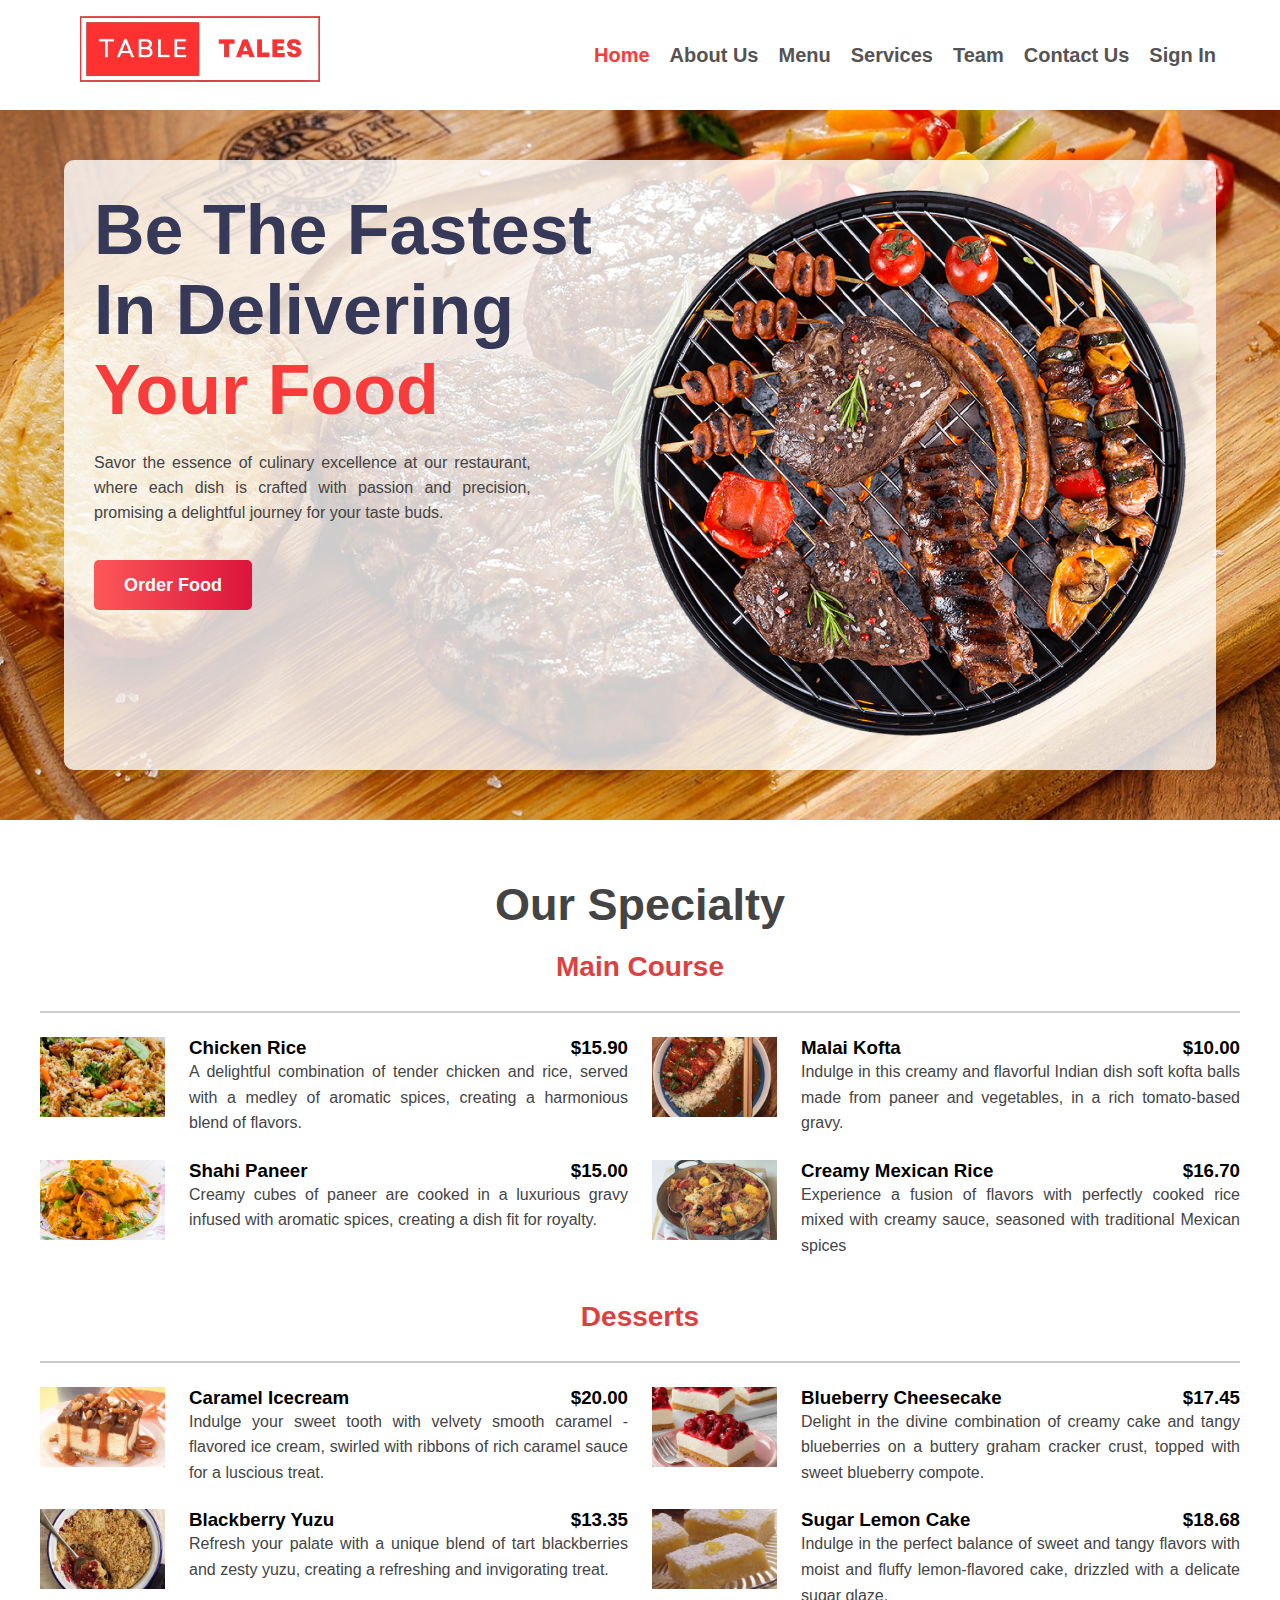
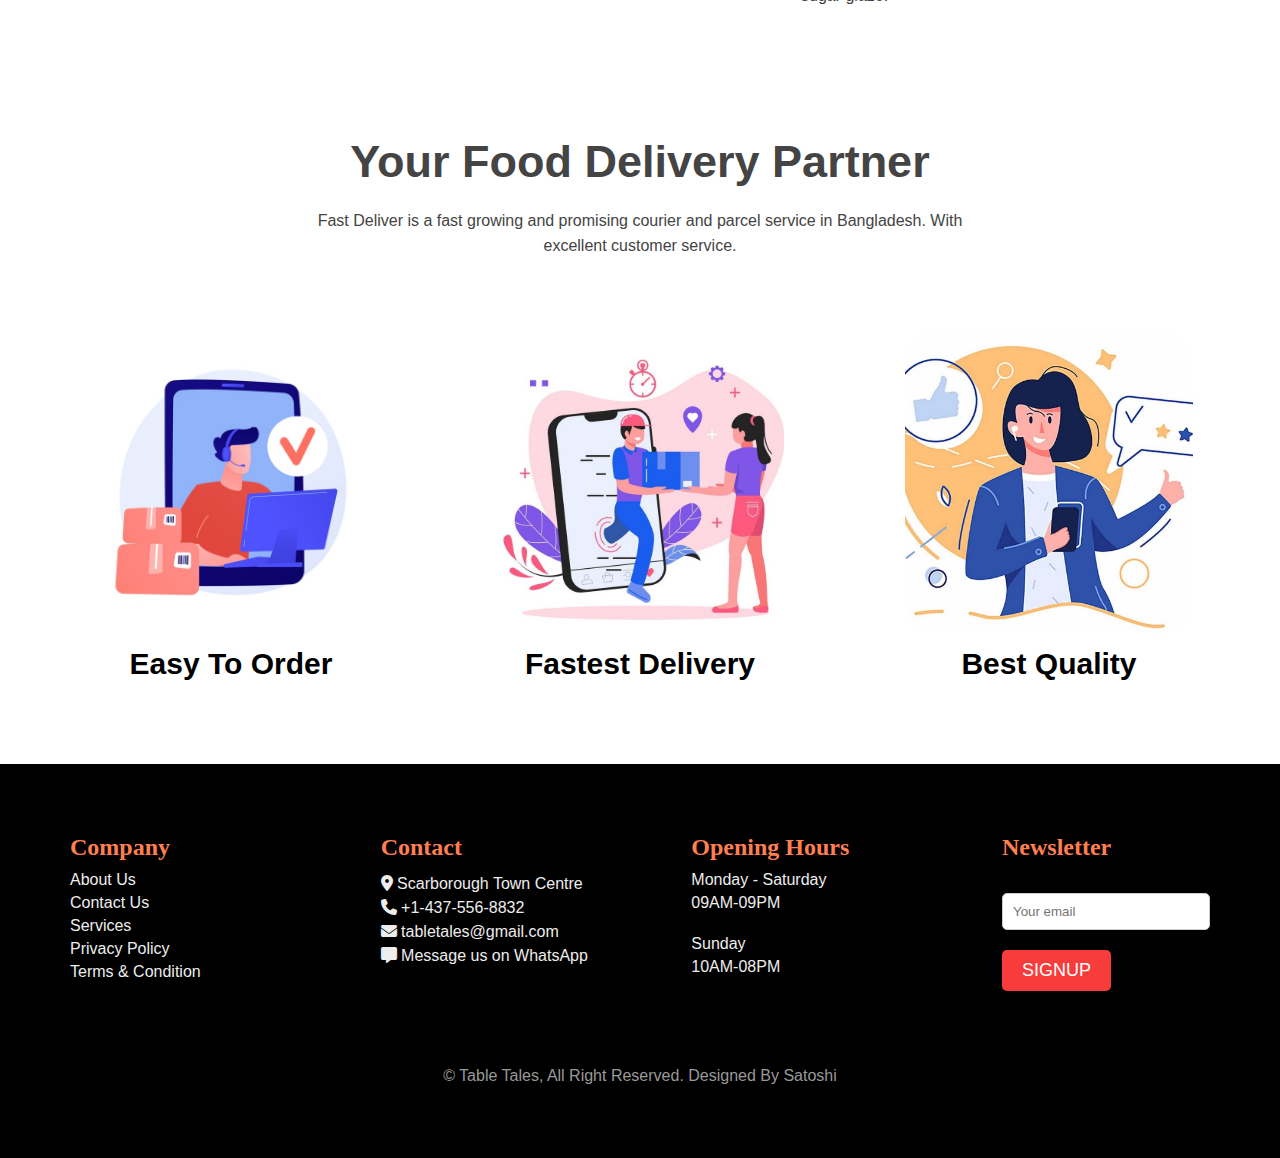
<file: index.html>
<!DOCTYPE html>
<html lang="en">

<head>
    <meta charset="UTF-8" />
    <meta http-equiv="X-UA-Compatible" content="IE=edge" />
    <meta name="viewport" content="width=device-width, initial-scale=1.0" />
    <link rel="stylesheet" href="https://cdnjs.cloudflare.com/ajax/libs/font-awesome/6.1.0/css/all.min.css" />

    <title>Welcome To - Table Tales</title>
</head>
<link rel="stylesheet" href="./css/style.css" />
</head>

<body>

<header>
    <div class="container">
        <div class="header-wrap">
            <div class="logo">
                <img src="images/Black___White_Minimalist_Business_Logo-removebg-preview.png" alt="" />
            </div>
            <nav class="menu-box">
                <div class="menu-toggle"> <!-- Added the menu-toggle class -->
                    <div class="line"></div>
                    <div class="line"></div>
                    <div class="line"></div>
                </div>
                <ul class="menu-links">
                    <li><a href="index.html" class="active">Home</a></li>
                    <li><a href="about.html">About Us</a></li>
                    <li><a href="menu.html">Menu</a></li>
                    <li><a href="services.html">Services</a></li>
                    <li><a href="team.html">Team</a></li>
                    <li><a href="contact.html">Contact Us</a></li>
                    <li id="user-status"></li>
                </ul>
            </nav>
        </div>
    </div>
</header>
    

    <section class="intro-section">
        <div class="container">
            <div class="intro-wrap half-width">
                <div class="intro-title">
                    <h1>Be The Fastest <span>In Delivering</span><span class="span-color">Your Food</span></h1>
                    <p>
                      Savor the essence of culinary excellence at our restaurant, where each dish is crafted with passion and precision, promising a delightful journey for your taste buds.
                    </p>
                    <a href="menu.html" class="link-button" target="_self">Order Food</a>
                </div>
                <div class="intro-img">
                    <img src="./images/hero1.png" alt="" class="img-fluid spin" />
                </div>
            </div>
        </div>
    </section>

    <main class="container-specialty">
      <div class="specialty-header">
        <h1>Our Specialty</h1>
      </div>
        <div class="menu">
          <h2 class="menu-group-heading">Main Course</h2>
          <div class="menu-group">
            <div class="menu-item">
              <img
                src="images/chicken_rice.jpg"
                alt="Black Placeholder Image"
                class="menu-item-img"
              />
              <div class="menu-item-text">
                <h3 class="menu-item-heading">
                  <span class="menu-item-name">Chicken Rice</span>
                  <span class="menu-item-price">$15.90</span>
                </h3>
                <div class="menu-item-desc">
                  <p>A delightful combination of tender chicken and 
                  rice, served with a medley of aromatic spices,
                  creating a harmonious blend of flavors.</p>                    
                </div>
              </div>
            </div>
            <div class="menu-item">
              <img
                src="images/chicken_curry.jpg"
                alt="Black Placeholder Image"
                class="menu-item-img"
              />
              <div class="menu-item-text">
                <h3 class="menu-item-heading">
                  <span class="menu-item-name">Malai Kofta</span>
                  <span class="menu-item-price">$10.00</span>
                </h3>
                <div class="menu-item-desc">
                  <p>Indulge in this creamy and flavorful Indian dish soft kofta balls made from paneer and vegetables, in a rich tomato-based gravy.</p>                    
                </div>
              </div>
            </div>
            <div class="menu-item">
              <img
                src="images/chicken_handi.jpg"
                alt="Black Placeholder Image"
                class="menu-item-img"
              />
              <div class="menu-item-text">
                <h3 class="menu-item-heading">
                  <span class="menu-item-name">Shahi Paneer</span>
                  <span class="menu-item-price">$15.00</span>
                </h3>
                <div class="menu-item-desc">
                  <p>Creamy cubes of paneer are cooked in a luxurious gravy infused with aromatic spices, creating a dish fit for royalty.</p>                    
                </div>
              </div>
            </div>
            <div class="menu-item">
                <img
                  src="images/chicken_basquaise.jpg"
                  alt="Black Placeholder Image"
                  class="menu-item-img"
                />
                <div class="menu-item-text">
                  <h3 class="menu-item-heading">
                    <span class="menu-item-name">Creamy Mexican Rice</span>
                    <span class="menu-item-price">$16.70</span>
                  </h3>
                  <div class="menu-item-desc">
                    <p>Experience a fusion of flavors with perfectly cooked rice mixed with creamy sauce, seasoned with traditional Mexican spices</p>                   
                  </div>
                </div>
              </div>
          </div>
        </div>
        <br>
        <div class="menu">
          <h2 class="menu-group-heading">Desserts</h2>
          <div class="menu-group">
            <div class="menu-item">
              <img
                src="images/caramel_icecream.jpg"
                alt="Black Placeholder Image"
                class="menu-item-img"
              />
              <div class="menu-item-text">
                <h3 class="menu-item-heading">
                  <span class="menu-item-name">Caramel Icecream</span>
                  <span class="menu-item-price">$20.00</span>
                </h3>
                <div class="menu-item-desc">
                  <p>Indulge your sweet tooth with velvety smooth caramel -flavored ice cream, swirled with ribbons of rich caramel sauce for a luscious treat.</p>
                </div>
              </div>
            </div>
            <div class="menu-item">
              <img
                src="images/cherry_cheescake.jpg"
                alt="Black Placeholder Image"
                class="menu-item-img"
              />
              <div class="menu-item-text">
                <h3 class="menu-item-heading">
                  <span class="menu-item-name">Blueberry Cheesecake</span>
                  <span class="menu-item-price">$17.45</span>
                </h3>
                <div class="menu-item-desc">
                  <p>Delight in the divine combination of creamy cake and tangy blueberries on a buttery graham cracker crust, topped with sweet blueberry compote.</p>
                </div>
              </div>
            </div>
            <div class="menu-item">
              <img
                src="images/apple_blackberry.jpg"
                alt="Black Placeholder Image"
                class="menu-item-img"
              />
              <div class="menu-item-text">
                <h3 class="menu-item-heading">
                  <span class="menu-item-name">Blackberry Yuzu</span>
                  <span class="menu-item-price">$13.35</span>
                </h3>
                <div class="menu-item-desc">
                  <p>Refresh your palate with a unique blend of tart blackberries and zesty yuzu, creating a refreshing and invigorating treat.</p>
                </div>
              </div>
            </div>
            <div class="menu-item">
                <img
                  src="images/sugar_dusted_lemon_bars.jpg"
                  alt="Black Placeholder Image"
                  class="menu-item-img"
                />
                <div class="menu-item-text">
                  <h3 class="menu-item-heading">
                    <span class="menu-item-name">Sugar Lemon Cake</span>
                    <span class="menu-item-price">$18.68</span>
                  </h3>
                  <div class="menu-item-desc">
                    <p>Indulge in the perfect balance of sweet and tangy flavors with moist and fluffy lemon-flavored cake, drizzled with a delicate sugar glaze.</p>
                  </div>
                </div>
              </div>
          </div>
        </div>
    </main>


    <section class="delivery-section">
        <div class="container">
            <div class="delivery-header">
                <h1>Your Food Delivery Partner</h1>
                <p>Fast Deliver is a fast growing and promising courier and parcel service in Bangladesh. With excellent
                    customer service.</p>
            </div>
            <div class="delivery-wrap half-width">

                <div class="delivery-box">
                    <img src="images/easy-order.jpg" alt="" />
                    <h2>Easy To Order</h2>
                </div>
                <div class="delivery-box">
                    <img src="images/fdelivery.jpg" alt="" />
                    <h2>Fastest Delivery</h2>
                </div>
                <div class="delivery-box">
                    <img src="images/quality.jpg" alt="" />
                    <h2>Best Quality</h2>
                </div>

            </div>
        </div>
        </div>
    </section> 


    <footer>
        <div class="footer-content">
            <div class="footer-section">
                <h4>Company</h4>
                <ul>
                    <li><a href="about.html">About Us</a></li>
                    <li><a href="contact.html">Contact Us</a></li>
                    <li><a href="services.html">Services</a></li>
                    <li><a href="Privacy_And_Policy.pdf">Privacy Policy</a></li>
                    <li><a href="Terms_and_Conditions.pdf">Terms & Condition</a></li>
                </ul>
            </div>
            <div class="footer-section">
                <h4>Contact</h4>
                <ul>
                    <i class="fas fa-map-marker-alt"></i>
                    <span><a href="https://www.google.com/maps?q=Scarborough+Town+Centre">Scarborough Town Centre</a></span><br>
                    <i class="fas fa-phone"></i>  
                    <span><a href="tel:+1819-833-0312">+1-437-556-8832</a></span><br>
                    <i class="fas fa-envelope"></i>          
                    <span><a href="mailto:amisha.nakrani1106@gmail.com">tabletales@gmail.com</a></span><br>
                    <i class="fas fa-message"></i>
                    <span><a href="https://api.whatsapp.com/send?phone=14375568832" target="_blank">Message us on WhatsApp</a></span>
                </ul>
            </div>
            <div class="footer-section">
                <h4>Opening Hours</h4>
                <ul>
                    <li class="days">Monday - Saturday</li>
                    <li>09AM-09PM</li><br>
                    <li class="days">Sunday</li>
                    <li>10AM-08PM</li>
                </ul>
            </div>
            <div class="footer-section">
                <h4>Newsletter</h4>
                <form>
                    <input type="email" placeholder="Your email" required>
                    <button type="submit">SIGNUP</button>
                </form>
            </div>
        </div>
        <div class="footer-bottom">
            <p>© Table Tales, All Right Reserved. Designed By Satoshi</p>
        </div>
    </footer>

    <button onclick="topFunction()" id="scrollToTopBtn" title="Go to top">&#10148;</button>
    <script src="./js/main.js"></script>


</body>
</html>
</file>
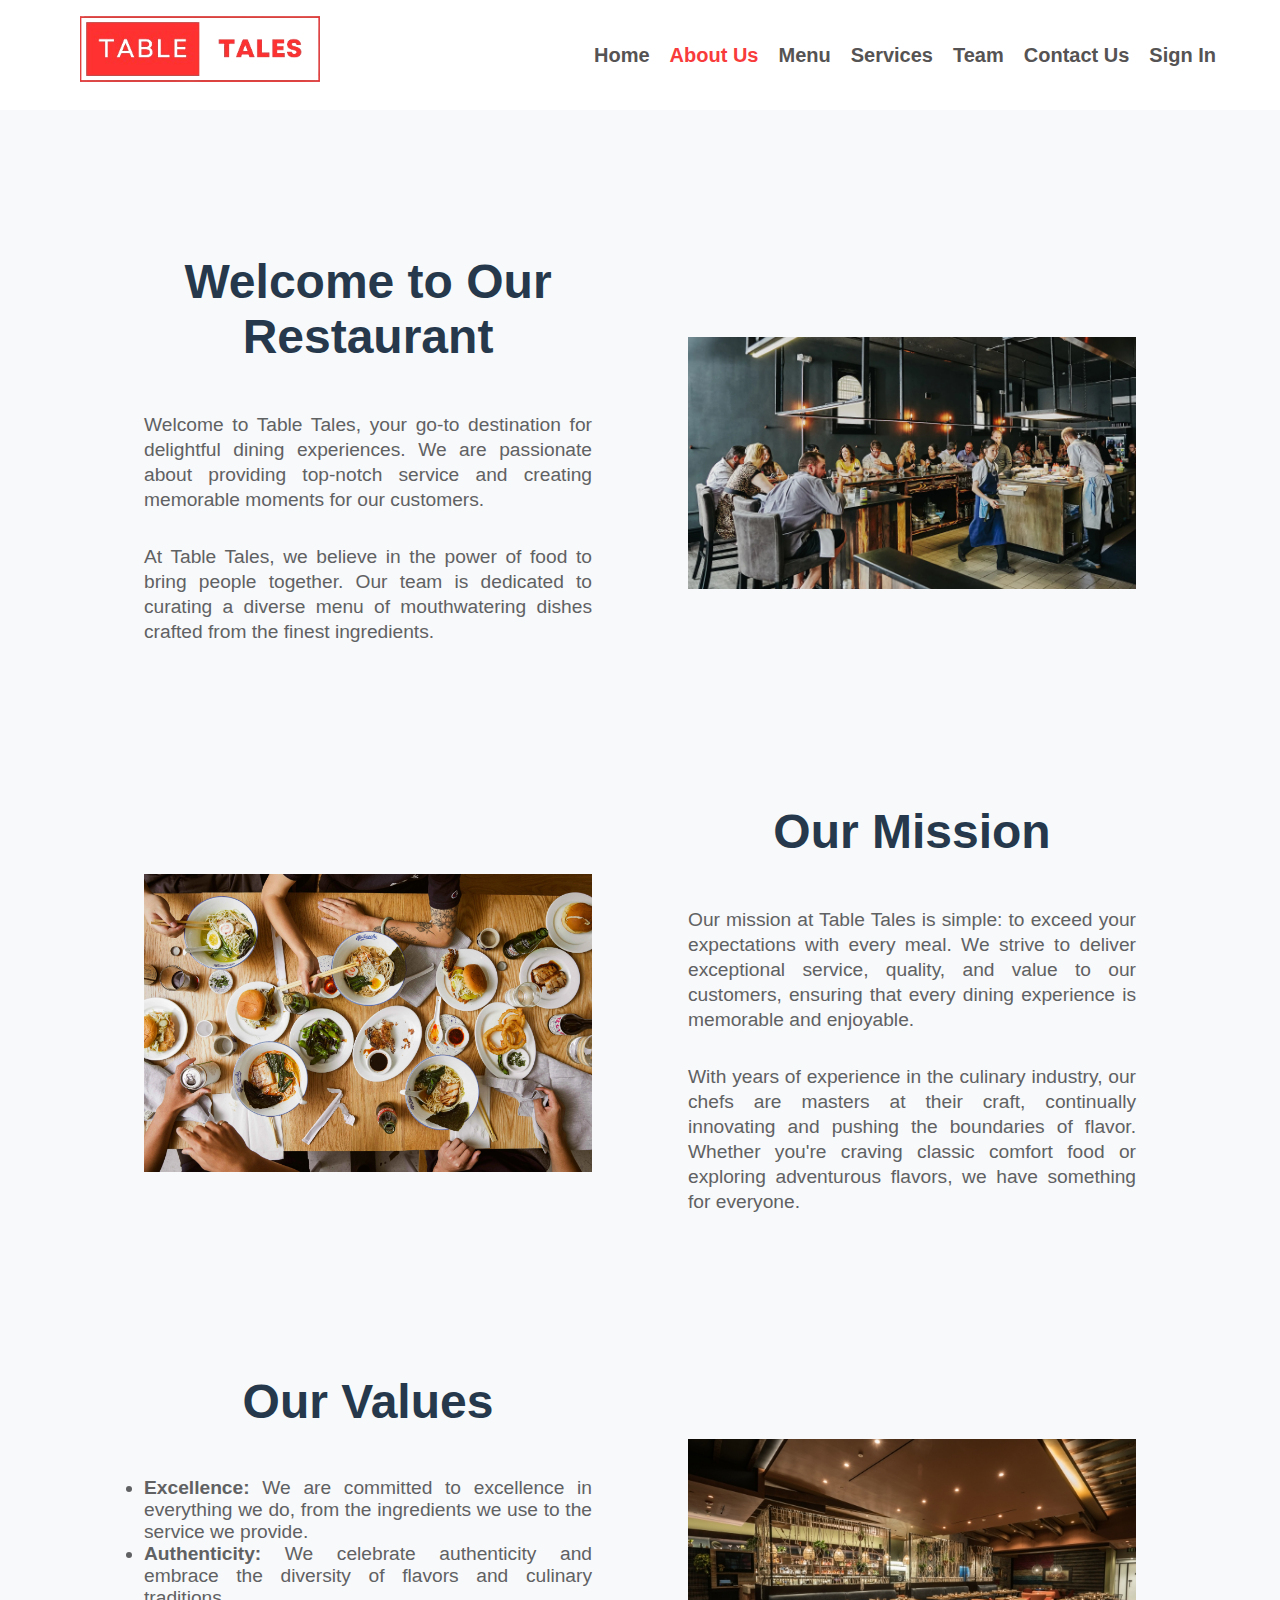
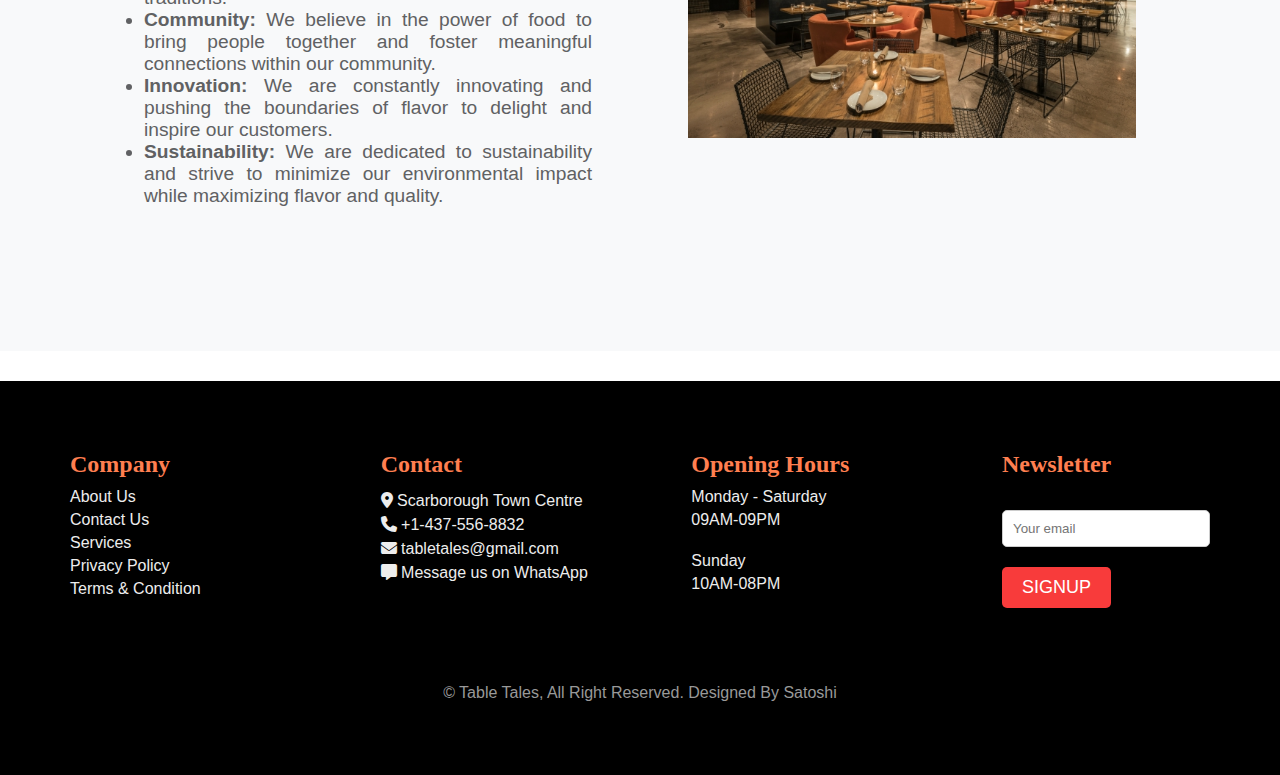
<file: about.html>
<!DOCTYPE html>
<html lang="en">

<head>
    <meta charset="UTF-8" />
    <meta http-equiv="X-UA-Compatible" content="IE=edge" />
    <meta name="viewport" content="width=device-width, initial-scale=1.0" />
    <link rel="stylesheet" href="https://cdnjs.cloudflare.com/ajax/libs/font-awesome/6.1.0/css/all.min.css" />
    <link rel="stylesheet" href="https://cdnjs.cloudflare.com/ajax/libs/font-awesome/6.1.0/css/all.min.css" />
    <link rel="stylesheet" href="./css/style.css" />
    <title>About Us - Table Tales</title>
</head>

<body>
    <header>
        <div class="container">
            <div class="header-wrap">
                <div class="logo">
                    <img src="images/Black___White_Minimalist_Business_Logo-removebg-preview.png" alt="" />
                </div>
                <nav class="menu-box">
                    <div class="menu-toggle"> <!-- Added the menu-toggle class -->
                        <div class="line"></div>
                        <div class="line"></div>
                        <div class="line"></div>
                    </div>
                    <ul class="menu-links">
                        <li><a href="index.html" >Home</a></li>
                        <li><a href="about.html"class="active">About Us</a></li>
                        <li><a href="menu.html">Menu</a></li>
                        <li><a href="services.html">Services</a></li>
                        <li><a href="team.html">Team</a></li>
                        <li><a href="contact.html">Contact Us</a></li>
                        <!-- Check if user is signed in -->
                        <!-- If signed in, display avatar and logout link -->
                        <!-- If not signed in, display sign-in link -->
                        <li id="user-status"></li>
                    </ul>
                </nav>
            </div>
        </div>
    </header>

    <section class="about-us-section">
        <div class="container">
            <div class="row">
                <div class="col-lg-6 order-lg-2">

                    <img src="./images/Savage-2019-top-50-busy-restaurant.webp" alt="About Us Image 1" class="img-fluid">

                </div>
                <div class="col-lg-6 order-lg-1">
                    <h2>Welcome to Our Restaurant</h2>
                    <p>Welcome to Table Tales, your go-to destination for delightful dining experiences. We are
                        passionate about providing top-notch service and creating memorable moments for our customers.
                    </p>
                    <p>At Table Tales, we believe in the power of food to bring people together. Our team is dedicated
                        to curating a diverse menu of mouthwatering dishes crafted from the finest ingredients.</p>

                </div>
            </div>
            <div class="row">
                <div class="col-lg-6 order-lg-1">

                    <img src="./images/Oji Seichi Toronto_Oji Food-Food Spread_Roberto Caruso.webp" alt="About Us Image 1" class="img-fluid">

                </div>
                <div class="col-lg-6 order-lg-2">
                    <h2>Our Mission</h2>
                    <p>Our mission at Table Tales is simple: to exceed your expectations with every meal. We strive to
                        deliver exceptional service, quality, and value to our customers, ensuring that every dining
                        experience is memorable and enjoyable.</p>
                    <p>With years of experience in the culinary industry, our chefs are masters at their craft,
                        continually innovating and pushing the boundaries of flavor. Whether you're craving classic
                        comfort food or exploring adventurous flavors, we have something for everyone.</p>
                </div>
            </div>
            <div class="row">
                <div class="col-lg-6 order-lg-2">

                    <img src="./images/citizen.jpg" alt="About Us Image 1" class="img-fluid">

                </div>
                <div class="col-lg-6 order-lg-1">
                    <h2>Our Values</h2>
                    <ul>
                        <li><strong>Excellence:</strong> We are committed to excellence in everything we do, from the
                            ingredients we use to the service we provide.</li>
                        <li><strong>Authenticity:</strong> We celebrate authenticity and embrace the diversity of
                            flavors and culinary traditions.</li>
                        <li><strong>Community:</strong> We believe in the power of food to bring people together and
                            foster meaningful connections within our community.</li>
                        <li><strong>Innovation:</strong> We are constantly innovating and pushing the boundaries of
                            flavor to delight and inspire our customers.</li>
                        <li><strong>Sustainability:</strong> We are dedicated to sustainability and strive to minimize
                            our environmental impact while maximizing flavor and quality.</li>
                    </ul>
                </div>
            </div>
        </div>

    </section>

    <footer>
        <div class="footer-content">
            <div class="footer-section">
                <h4>Company</h4>
                <ul>
                    <li><a href="about.html">About Us</a></li>
                    <li><a href="contact.html">Contact Us</a></li>
                    <li><a href="services.html">Services</a></li>
                    <li><a href="Privacy_And_Policy.pdf">Privacy Policy</a></li>
                    <li><a href="Terms_and_Conditions.pdf">Terms & Condition</a></li>
                </ul>
            </div>
            <div class="footer-section">
                <h4>Contact</h4>
                <ul>
                    <i class="fas fa-map-marker-alt"></i>
                    <span><a href="https://www.google.com/maps?q=Scarborough+Town+Centre">Scarborough Town Centre</a></span><br>
                    <i class="fas fa-phone"></i>  
                    <span><a href="tel:+1819-833-0312">+1-437-556-8832</a></span><br>
                    <i class="fas fa-envelope"></i>          
                    <span><a href="mailto:amisha.nakrani1106@gmail.com">tabletales@gmail.com</a></span><br>
                    <i class="fas fa-message"></i>
                    <span><a href="https://api.whatsapp.com/send?phone=14375568832" target="_blank">Message us on WhatsApp</a></span>
                </ul>
            </div>
            <div class="footer-section">
                <h4>Opening Hours</h4>
                <ul>
                    <li class="days">Monday - Saturday</li>
                    <li>09AM-09PM</li><br>
                    <li class="days">Sunday</li>
                    <li>10AM-08PM</li>
                </ul>
            </div>
            <div class="footer-section">
                <h4>Newsletter</h4>
                <form>
                    <input type="email" placeholder="Your email" required>
                    <button type="submit">SIGNUP</button>
                </form>
            </div>
        </div>
        <div class="footer-bottom">
            <p>© Table Tales, All Right Reserved. Designed By Satoshi</p>
        </div>
    </footer>

    <button onclick="topFunction()" id="scrollToTopBtn" title="Go to top">&#10148;</button>
    <script src="./js/main.js"></script>
</body>
</html>
</file>
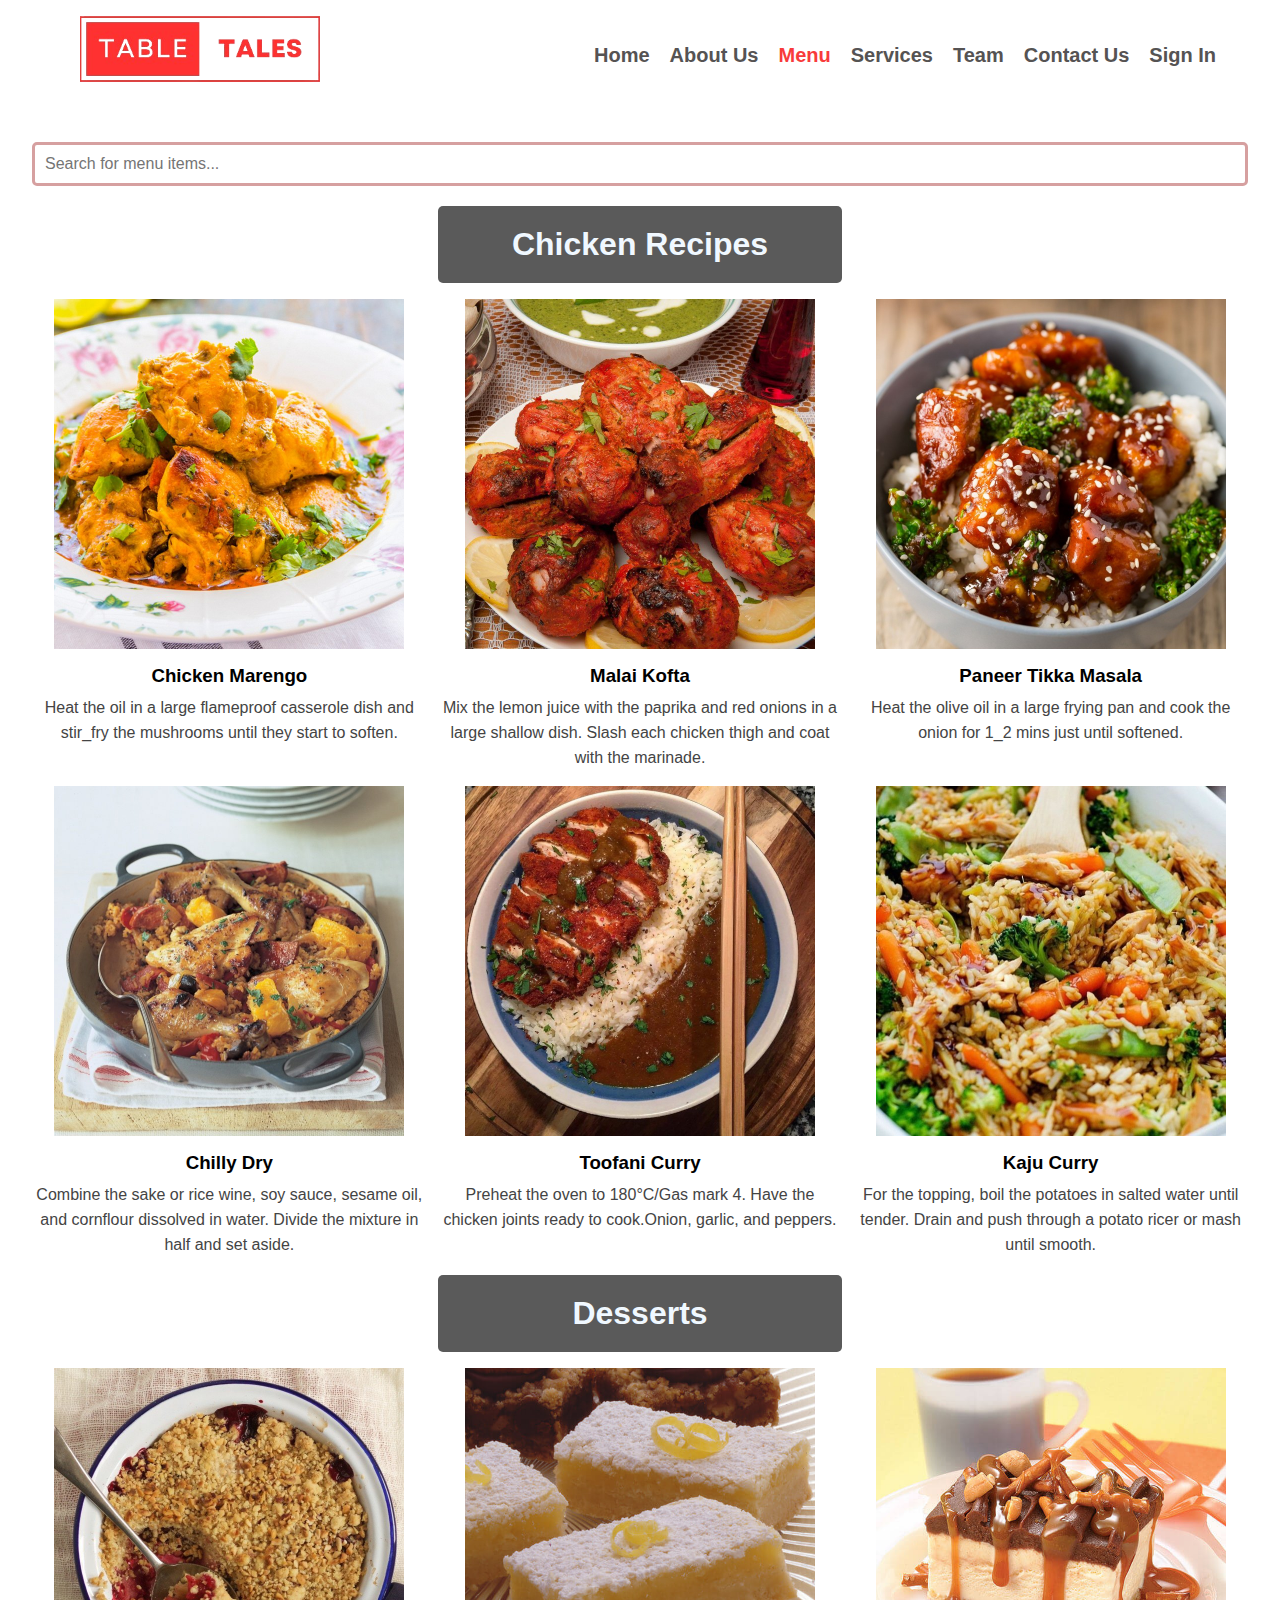
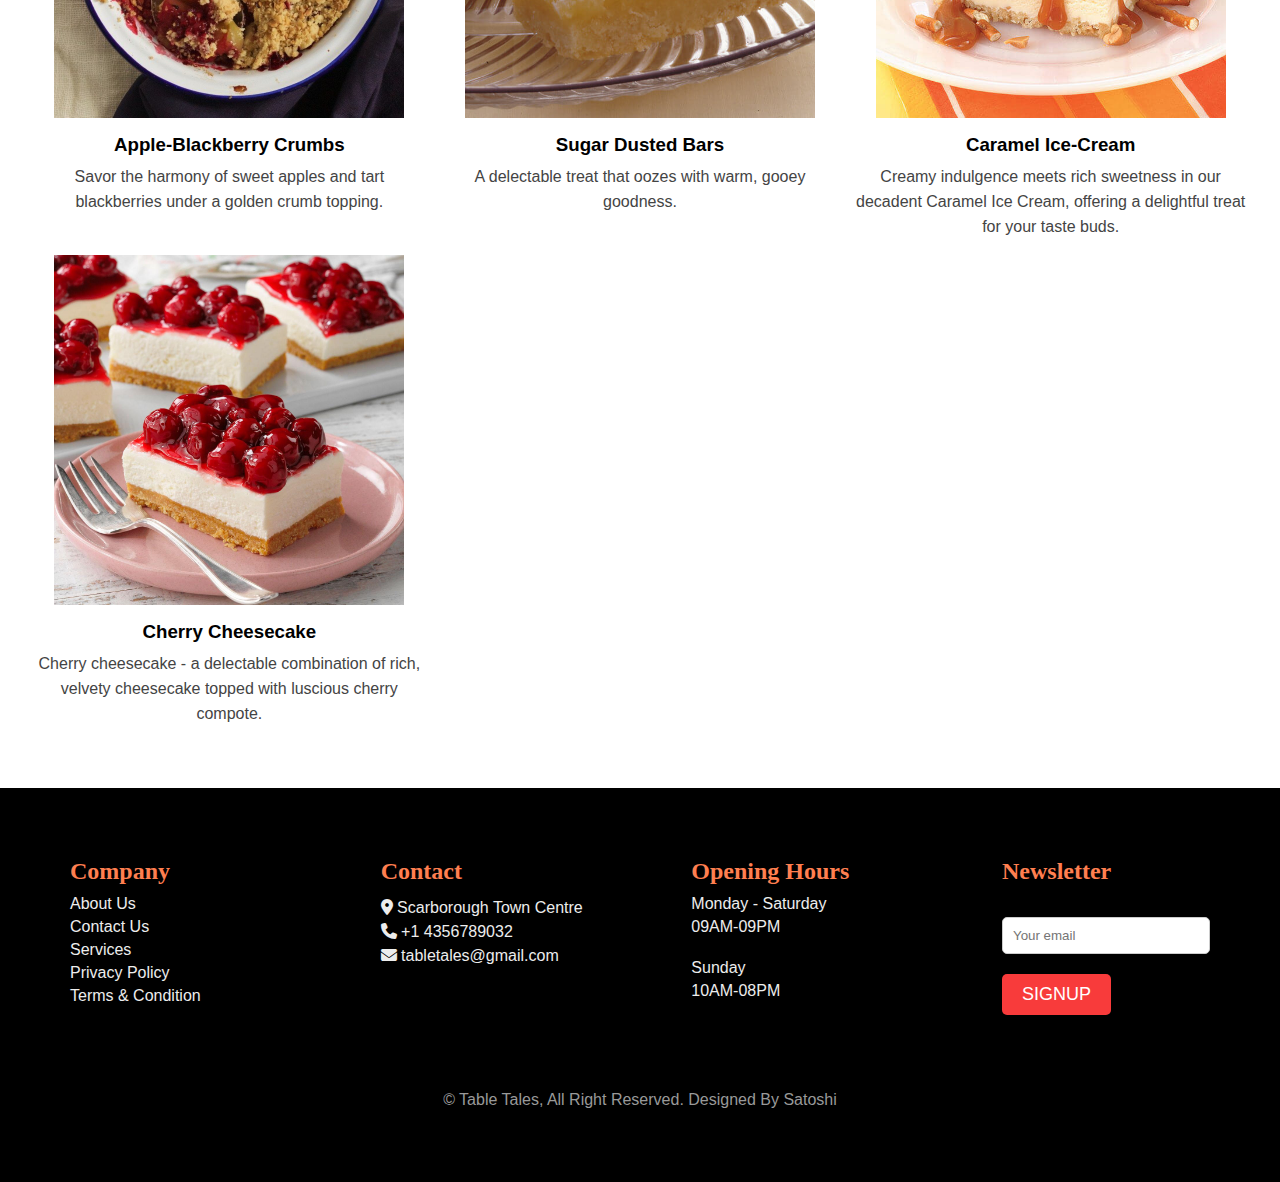
<file: menu.html>
<!DOCTYPE html>
<html lang="en">

<head>
    <meta charset="UTF-8" />
    <meta http-equiv="X-UA-Compatible" content="IE=edge" />
    <meta name="viewport" content="width=device-width, initial-scale=1.0" />
    <link rel="stylesheet" href="https://cdnjs.cloudflare.com/ajax/libs/font-awesome/6.1.0/css/all.min.css" />
    <title>Welcome To - Table Tales</title>
<link rel="stylesheet" href="./css/style.css" />
</head>

<body>
    <header>
        <div class="container">
            <div class="header-wrap">
                <div class="logo">
                    <img src="images/Black___White_Minimalist_Business_Logo-removebg-preview.png" alt="" />
                </div>
                <nav class="menu-box">
                    <div class="menu-toggle"> <!-- Added the menu-toggle class -->
                        <div class="line"></div>
                        <div class="line"></div>
                        <div class="line"></div>
                    </div>
                    <ul class="menu-links">
                        <li><a href="index.html" >Home</a></li>
                        <li><a href="about.html">About Us</a></li>
                        <li><a href="menu.html" class="active">Menu</a></li>
                        <li><a href="services.html">Services</a></li>
                        <li><a href="team.html">Team</a></li>
                        <li><a href="contact.html">Contact Us</a></li>
                        <!-- Check if user is signed in -->
                        <!-- If signed in, display avatar and logout link -->
                        <!-- If not signed in, display sign-in link -->
                        <li id="user-status"></li>
                    </ul>
                </nav>
            </div>
        </div>
    </header>

    <main class="main-menu-page">
        <input type="text" id="searchInput" placeholder="Search for menu items...">
        <h1 class="box-menu">Chicken Recipes</h1>

        <div class="recipe-grid" id="menuItems">
            <div class="recipe" id="addItemButton">
                <img src="images/images-removebg-preview.png" alt="add more icon">
            </div>
            <div class="recipe">
                <img src="images/chicken_handi.jpg" alt="Chicken Marengo dish">
                <h3>Chicken Marengo</h3>
                <p>Heat the oil in a large flameproof casserole dish and stir_fry the mushrooms until they start to
                    soften.</p>
            </div>
            <div class="recipe">
                <img src="images/tandoori_chicken.jpg" alt="Malai Kofta dish">
                <h3>Malai Kofta</h3>
                <p>Mix the lemon juice with the paprika and red onions in a large shallow dish. Slash each chicken thigh
                    and coat with the marinade.</p>
            </div>
            <div class="recipe">
                <img src="images/general_tso_chicken.jpg" alt="Paneer Tikka Masala dish">
                <h3>Paneer Tikka Masala</h3>
                <p>Heat the olive oil in a large frying pan and cook the onion for 1_2 mins just until softened.</p>
            </div>
            <div class="recipe">
                <img src="images/chicken_basquaise.jpg" alt="Chilly Dry">
                <h3>Chilly Dry</h3>
                <p>Combine the sake or rice wine, soy sauce, sesame oil, and cornflour dissolved in water. Divide the
                    mixture in half and set aside.</p>
            </div>
            <div class="recipe">
                <img src="images/chicken_curry.jpg" alt="Toofani Curry dish">
                <h3>Toofani Curry</h3>
                <p>Preheat the oven to 180°C/Gas mark 4. Have the chicken joints ready to cook.Onion, garlic, and
                    peppers.</p>
            </div>
            <div class="recipe">
                <img src="images/chicken_rice.jpg" alt="Kaju Curry dish">
                <h3>Kaju Curry</h3>
                <p>For the topping, boil the potatoes in salted water until tender. Drain and push through a potato
                    ricer or mash until smooth.</p>
            </div>

        </div>

        <!-- Modal for adding menu items -->
        <div id="addItemModal" class="modal" style="display: none;">
            <!-- Content for adding menu items -->
            <div class="modal-content">
                <span class="close" onclick="closeModal('addItemModal')">&times;</span>
                <h2>Add New Menu Item</h2>
                <form id="addItemForm">
                    <label for="itemName">Item Name:</label>
                    <input type="text" id="itemName" required><br>

                    <label for="itemDescription">Item Description:</label><br>
                    <textarea id="itemDescription" required></textarea><br>

                    <label for="itemImageURL">Image URL:</label>
                    <input type="text" id="itemImageURL" required><br>

                    <button type="submit">Add Item</button>
                </form>
            </div>
        </div>

        <br>


        <h1 class="box-menu">Desserts</h1>
        <div class="recipe-grid" id="dessert-item">
            <div class="recipe" id="addDessertButton">
                <img src="images/images-removebg-preview.png" alt="add more icon">
            </div>
            <div class="recipe">
                <img src="images/apple_blackberry.jpg" alt="Apple-Blackberry Crumbs">
                <h3>Apple-Blackberry Crumbs</h3>
                <p>Savor the harmony of sweet apples and tart blackberries under a golden crumb topping.</p>
            </div>
            <div class="recipe">
                <img src="images/sugar_dusted_lemon_bars.jpg" alt="Sugar Dusted Bars">
                <h3>Sugar Dusted Bars</h3>
                <p>A delectable treat that oozes with warm, gooey goodness.</p>
            </div>
            <div class="recipe">
                <img src="images/caramel_icecream.jpg" alt="Caramel Ice-Cream">
                <h3>Caramel Ice-Cream</h3>
                <p>Creamy indulgence meets rich sweetness in our decadent Caramel Ice Cream, offering a delightful treat
                    for your taste buds.</p>
            </div>
            <div class="recipe">
                <img src="images/cherry_cheescake.jpg" alt="Cherry Cheesecake">
                <h3>Cherry Cheesecake</h3>
                <p>Cherry cheesecake - a delectable combination of rich, velvety cheesecake topped with luscious cherry
                    compote.</p>
            </div>
            <!-- Add a button for users to add dessert items -->
             </div>

                <!-- Modal for adding dessert items -->
                <div id="addDessertModal" class="modal" style="display: none;">
                    <!-- Content for adding dessert items -->
                    <div class="modal-content">
                        <span class="close" onclick="closeModal('addDessertModal')">&times;</span>
                        <h2>Add New Dessert Item</h2>
                        <form id="addDessertForm">
                            <label for="itemDessertName">Item Name:</label>
                            <input type="text" id="itemDessertName" required><br>

                            <label for="itemDessertDescription">Item Description:</label><br>
                            <textarea id="itemDessertDescription" required></textarea><br>

                            <label for="itemDessertImageURL">Image URL:</label>
                            <input type="text" id="itemDessertImageURL" required><br>

                            <button type="submit">Add Item</button>
                        </form>
                    </div>
                </div>
    </main>
    <script src="./js/main.js"></script>
    <footer>
        <div class="footer-content">
            <div class="footer-section">
                <h4>Company</h4>
                <ul>
                    <li><a href="about.html">About Us</a></li>
                    <li><a href="contact.html">Contact Us</a></li>
                    <li><a href="services.html">Services</a></li>
                    <li><a href="Privacy_And_Policy.pdf">Privacy Policy</a></li>
                    <li><a href="Terms_and_Conditions.pdf">Terms & Condition</a></li>
                </ul>
            </div>
            <div class="footer-section">
                <h4>Contact</h4>
                <ul>
                    <i class="fas fa-map-marker-alt"></i>
                    <span>Scarborough Town Centre</span><br>
                    <i class="fas fa-phone"></i>
                    <span>+1 4356789032</span><br>
                    <i class="fas fa-envelope"></i>
                    <span><a href="mailto:tabletales@gmail.com">tabletales@gmail.com</a></span>
                </ul>
            </div>
            <div class="footer-section">
                <h4>Opening Hours</h4>
                <ul>
                    <li class="days">Monday - Saturday</li>
                    <li>09AM-09PM</li><br>
                    <li class="days">Sunday</li>
                    <li>10AM-08PM</li>
                </ul>
            </div>
            <div class="footer-section">
                <h4>Newsletter</h4>
                <form>
                    <input type="email" placeholder="Your email" required>
                    <button type="submit">SIGNUP</button>
                </form>
            </div>
        </div>
        <div class="footer-bottom">
            <p>© Table Tales, All Right Reserved. Designed By Satoshi</p>
        </div>
    </footer>

    <button onclick="topFunction()" id="scrollToTopBtn" title="Go to top">&#10148;</button>
    <script src="./js/main.js"></script>
</body>

</html>
</file>
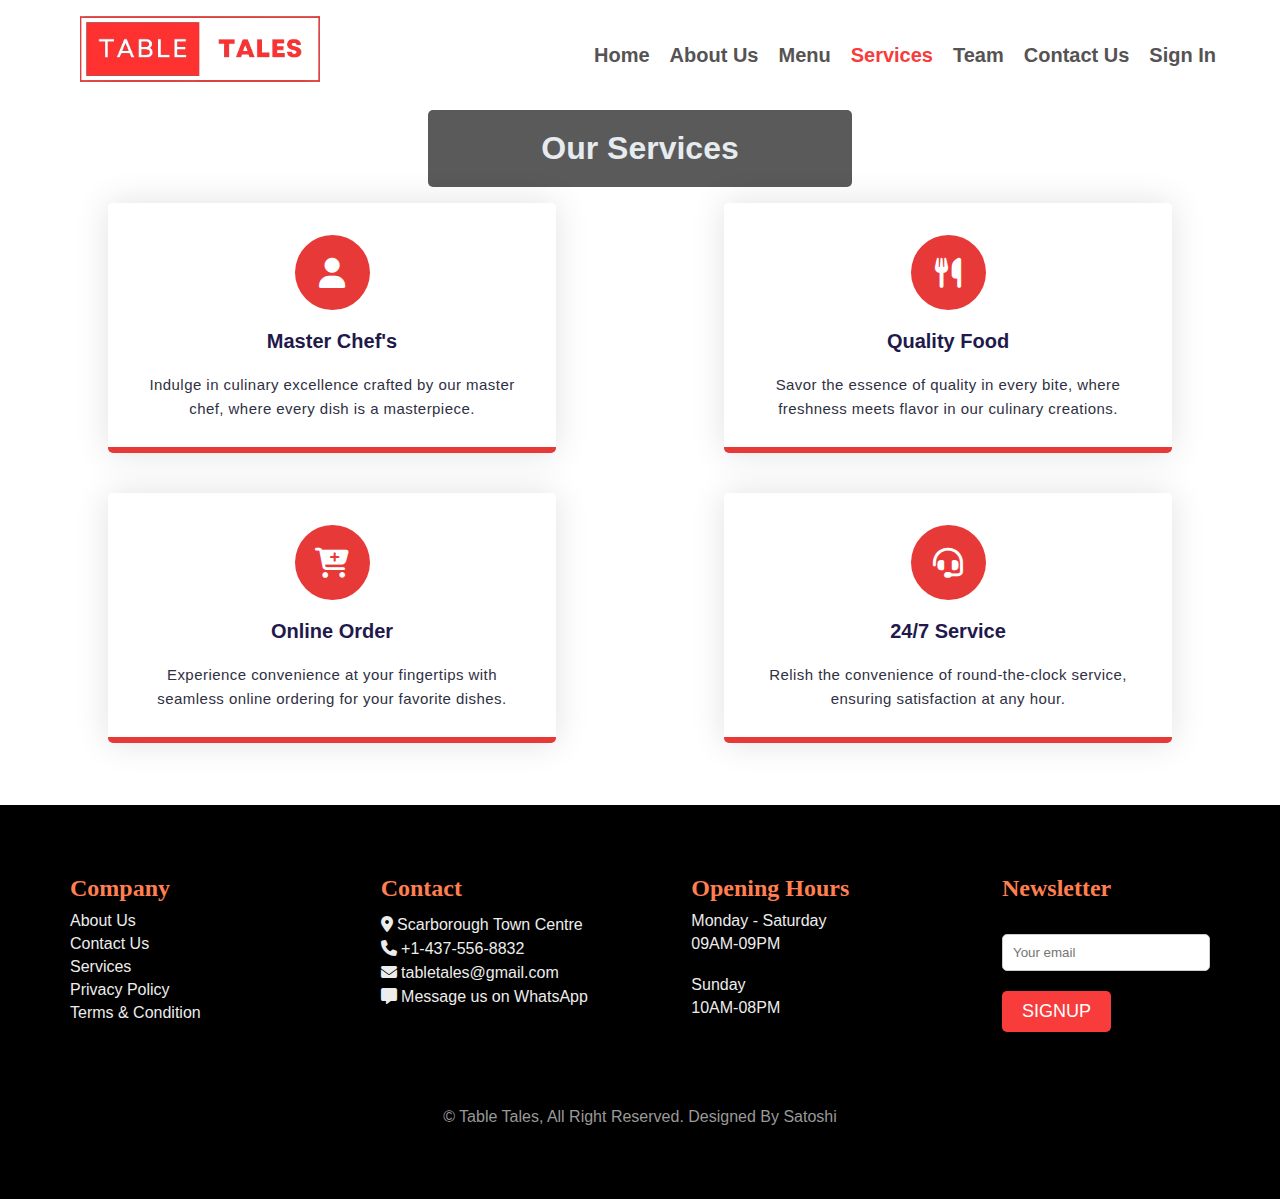
<file: services.html>
<!DOCTYPE html>
<html lang="en">
  <head>
    <meta charset="UTF-8" />
    <meta http-equiv="X-UA-Compatible" content="IE=edge" />
    <meta name="viewport" content="width=device-width, initial-scale=1.0" />
    <link rel="stylesheet" href="https://cdnjs.cloudflare.com/ajax/libs/font-awesome/6.1.0/css/all.min.css" />
    <title>Welcome To - Table Tales</title>
    <link rel="stylesheet" href="./css/style.css" />
  </head>

  <body>
    <header>
      <div class="container">
          <div class="header-wrap">
              <div class="logo">
                  <img src="images/Black___White_Minimalist_Business_Logo-removebg-preview.png" alt="" />
              </div>
              <nav class="menu-box">
                  <div class="menu-toggle"> <!-- Added the menu-toggle class -->
                      <div class="line"></div>
                      <div class="line"></div>
                      <div class="line"></div>
                  </div>
                  <ul class="menu-links">
                      <li><a href="index.html" >Home</a></li>
                      <li><a href="about.html">About Us</a></li>
                      <li><a href="menu.html">Menu</a></li>
                      <li><a href="services.html" class="active">Services</a></li>
                      <li><a href="team.html">Team</a></li>
                      <li><a href="contact.html">Contact Us</a></li>
                      <!-- Check if user is signed in -->
                      <!-- If signed in, display avatar and logout link -->
                      <!-- If not signed in, display sign-in link -->
                      <li id="user-status"></li>
                  </ul>
              </nav>
          </div>
      </div>
  </header>
    <h1 class="section-heading">Our Services</h1>

    <section-services>
      <div class="row-services">
        <div class="column">
          <div class="card">
            <div class="icon-wrapper">
              <i class="fa solid fa-user"></i>
            </div>
            <h3 class="service-heading">Master Chef's</h3>
            <p>
              Indulge in culinary excellence crafted by our master chef, where
              every dish is a masterpiece.
            </p>
          </div>
        </div>
        <div class="column">
          <div class="card">
            <div class="icon-wrapper">
              <i class="fa-solid fa-utensils"></i>
            </div>
            <h3 class="service-heading">Quality Food</h3>
            <p>
              Savor the essence of quality in every bite, where freshness meets
              flavor in our culinary creations.
            </p>
          </div>
        </div>
        <div class="column">
          <div class="card">
            <div class="icon-wrapper">
              <i class="fa-solid fa-cart-plus"></i>
            </div>
            <h3 class="service-heading">Online Order</h3>
            <p>
              Experience convenience at your fingertips with seamless online
              ordering for your favorite dishes.
            </p>
          </div>
        </div>
        <div class="column">
          <div class="card">
            <div class="icon-wrapper">
              <i class="fa-solid fa-headset"></i>
            </div>
            <h3 class="service-heading">24/7 Service</h3>
            <p>
              Relish the convenience of round-the-clock service, ensuring
              satisfaction at any hour.
            </p>
          </div>
        </div>
      </div>
    </section>

    <footer>
      <div class="footer-content">
          <div class="footer-section">
              <h4>Company</h4>
              <ul>
                  <li><a href="about.html">About Us</a></li>
                  <li><a href="contact.html">Contact Us</a></li>
                  <li><a href="services.html">Services</a></li>
                  <li><a href="Privacy_And_Policy.pdf">Privacy Policy</a></li>
                  <li><a href="Terms_and_Conditions.pdf">Terms & Condition</a></li>
              </ul>
          </div>
          <div class="footer-section">
              <h4>Contact</h4>
              <ul>
                  <i class="fas fa-map-marker-alt"></i>
                  <span><a href="https://www.google.com/maps?q=Scarborough+Town+Centre">Scarborough Town Centre</a></span><br>
                  <i class="fas fa-phone"></i>  
                  <span><a href="tel:+1819-833-0312">+1-437-556-8832</a></span><br>
                  <i class="fas fa-envelope"></i>          
                  <span><a href="mailto:amisha.nakrani1106@gmail.com">tabletales@gmail.com</a></span><br>
                  <i class="fas fa-message"></i>
                  <span><a href="https://api.whatsapp.com/send?phone=14375568832" target="_blank">Message us on WhatsApp</a></span>
              </ul>
          </div>
          <div class="footer-section">
              <h4>Opening Hours</h4>
              <ul>
                  <li class="days">Monday - Saturday</li>
                  <li>09AM-09PM</li><br>
                  <li class="days">Sunday</li>
                  <li>10AM-08PM</li>
              </ul>
          </div>
          <div class="footer-section">
              <h4>Newsletter</h4>
              <form>
                  <input type="email" placeholder="Your email" required>
                  <button type="submit">SIGNUP</button>
              </form>
          </div>
      </div>
      <div class="footer-bottom">
          <p>© Table Tales, All Right Reserved. Designed By Satoshi</p>
      </div>
  </footer>

  <button onclick="topFunction()" id="scrollToTopBtn" title="Go to top">&#10148;</button>
  <script src="./js/main.js"></script>
  </body>
</html>
</file>
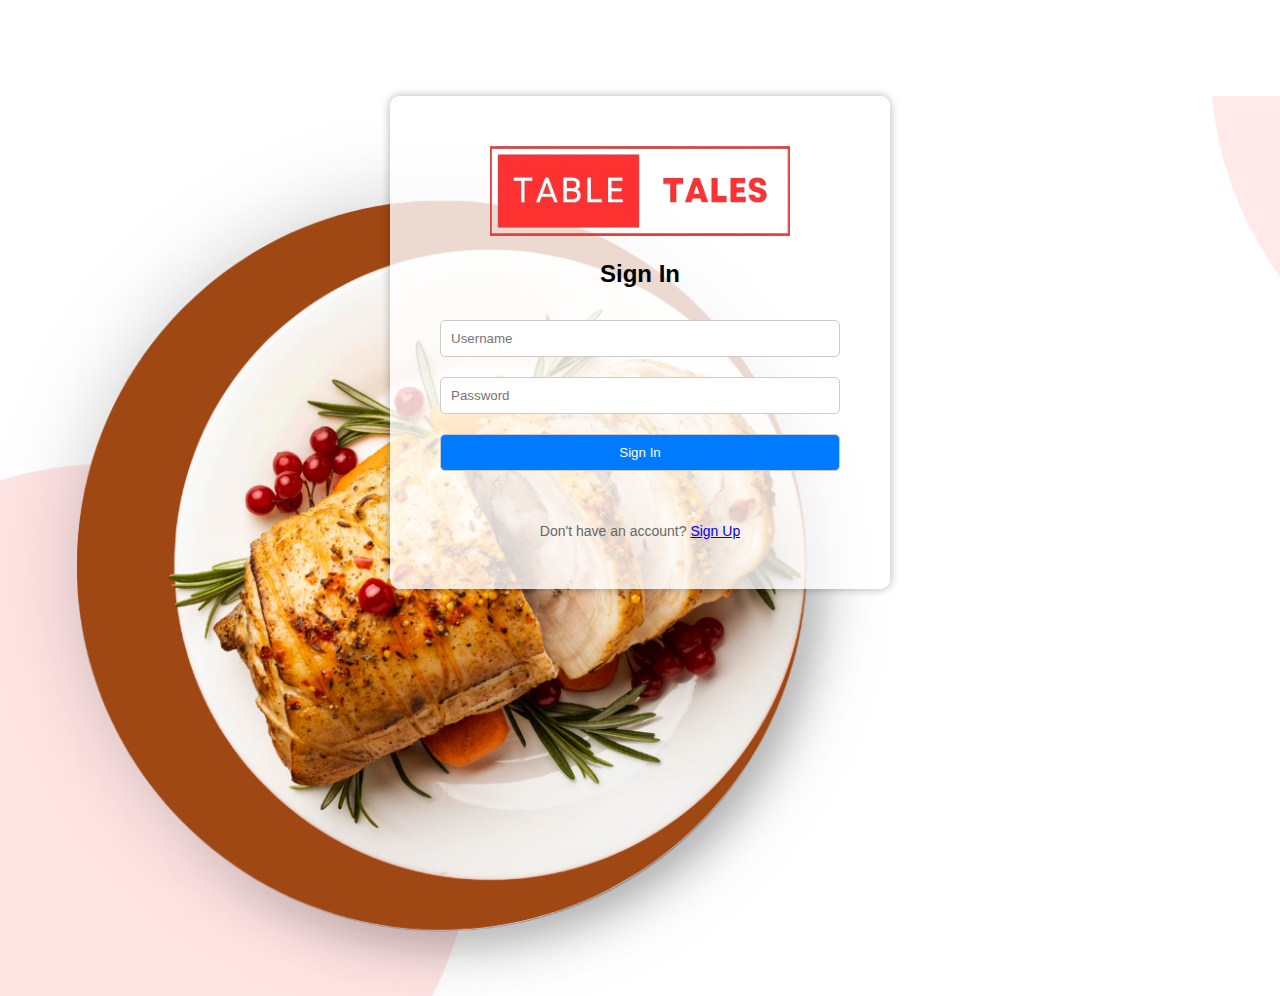
<file: sign_in.html>
<!DOCTYPE html>
<html lang="en">
<head>
    <meta charset="UTF-8">
    <meta http-equiv="X-UA-Compatible" content="IE=edge">
    <meta name="viewport" content="width=device-width, initial-scale=1.0">
    <link rel="stylesheet" href="./css/style.css">
    <title>Sign In - Table Tales</title>
</head>
<body>
    <main id="sign-in">
        <div class="container-sign-in">
            <img src="./images/Black___White_Minimalist_Business_Logo-removebg-preview.png" alt="Logo" class="logo"> 
            <h2>Sign In</h2>
            <form >
              <input type="text" name="username" placeholder="Username" required>
              <input type="password" name="password" placeholder="Password" required>
              <input type="submit" value="Sign In">
            </form>
            <div id="message"></div> <!-- Message div -->
            <div class="form-footer">
              Don't have an account? <a href="sign_up.html">Sign Up</a>
            </div>
          </div>
          <script src="./js/main.js"></script>
    </main>
</body>
</html>
</file>
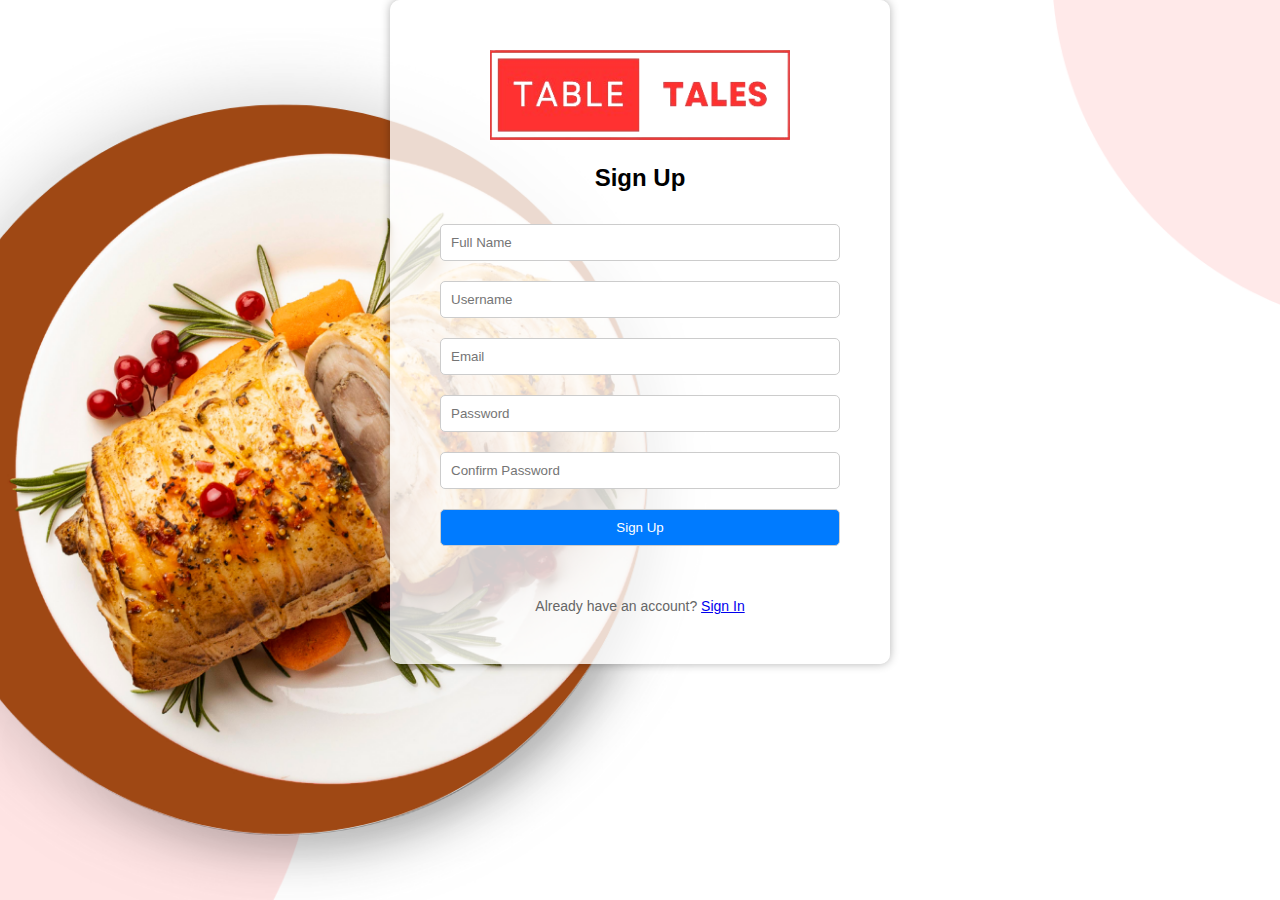
<file: sign_up.html>
<!DOCTYPE html>
<html lang="en">

<head>
    <meta charset="UTF-8">
    <meta name="viewport" content="width=device-width, initial-scale=1.0">
    <link rel="stylesheet" href="./css/style.css">
    <title>Sign Up - Table Tales</title>
</head>

<body>
    <main id="sign-up">
        <div class="container-sign-up">
            <img src="./images/Black___White_Minimalist_Business_Logo-removebg-preview.png" alt="Logo" class="logo">
            <h2>Sign Up</h2>
            <form id="signupForm">
                <input type="text" name="fullname" id="fullname" placeholder="Full Name" required>
                <input type="text" name="username" id="username" placeholder="Username" required>
                <input type="email" name="email" id="email" placeholder="Email" required>
                <input type="password" name="password" id="password" placeholder="Password" required>
                <input type="password" name="confirm_password" id="confirmpassword" placeholder="Confirm Password" required>
                
                <input type="submit" value="Sign Up">
            </form>
            <div class="form-footer">
                Already have an account? <a href="sign_in.html">Sign In</a>
            </div>
        </div>
        <script src="./js/main.js"></script>
    </main>
</body>

</html>
</file>
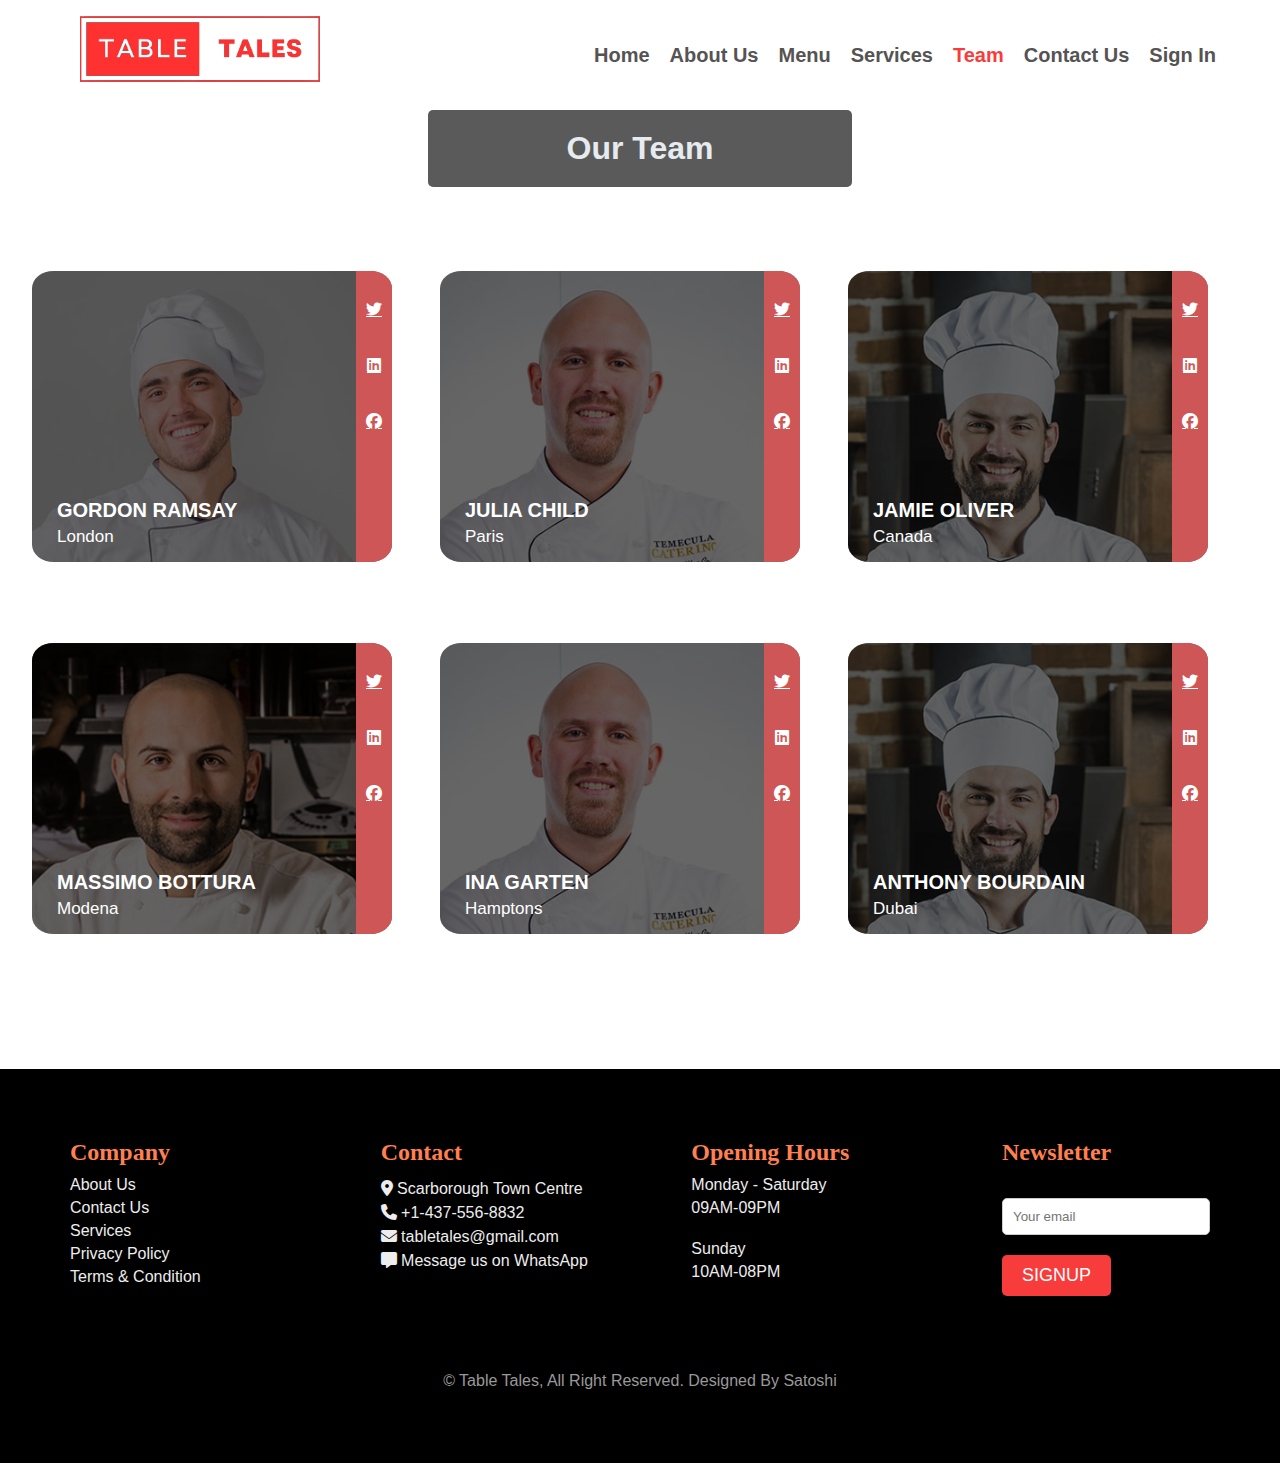
<file: team.html>
<!DOCTYPE html>
<html lang="en">
  <head>
    <meta charset="UTF-8" />
    <meta http-equiv="X-UA-Compatible" content="IE=edge" />
    <meta name="viewport" content="width=device-width, initial-scale=1.0" />
    <link
      rel="stylesheet"
      href="https://cdnjs.cloudflare.com/ajax/libs/font-awesome/6.1.0/css/all.min.css"
    />
    <title>Welcome To - Table Tales</title>
    <link rel="stylesheet" href="./css/style.css" />
  </head>

  <body>
    <header>
      <div class="container">
          <div class="header-wrap">
              <div class="logo">
                  <img src="images/Black___White_Minimalist_Business_Logo-removebg-preview.png" alt="" />
              </div>
              <nav class="menu-box">
                  <div class="menu-toggle"> <!-- Added the menu-toggle class -->
                      <div class="line"></div>
                      <div class="line"></div>
                      <div class="line"></div>
                  </div>
                  <ul class="menu-links">
                      <li><a href="index.html" >Home</a></li>
                      <li><a href="about.html">About Us</a></li>
                      <li><a href="menu.html">Menu</a></li>
                      <li><a href="services.html">Services</a></li>
                      <li><a href="team.html" class="active">Team</a></li>
                      <li><a href="contact.html">Contact Us</a></li>
                      <!-- Check if user is signed in -->
                      <!-- If signed in, display avatar and logout link -->
                      <!-- If not signed in, display sign-in link -->
                      <li id="user-status"></li>
                  </ul>
              </nav>
          </div>
      </div>
  </header>
    <h1 class="team-heading">Our Team</h1>
    <br /><br />

    <section class="section-team">
      <div class="row-team">
        <div class="col-md-4 col-sm-6">
          <div class="our-team">
            <img src="images/team1.jpg" alt="" />
            <div class="over-layer">
              <div class="team-content">
                <h3 class="title">Gordon Ramsay</h3>
                <span class="post">London</span>
                <p class="description">
                    Fiery perfectionist, Michelin-starred chef, and TV personality.
                </p>
              </div>
            </div>
            <ul class="social-links">
              <li><a href="#" class="fab fa-twitter"></a></li>
              <li><a href="#" class="fab fa-linkedin"></a></li>
              <li><a href="#" class="fab fa-facebook"></a></li>
            </ul>
          </div>
        </div>
        <div class="col-md-4 col-sm-6">
          <div class="our-team">
            <img src="images/team2.jpg" alt="" />
            <div class="over-layer">
              <div class="team-content">
                <h3 class="title">Julia Child</h3>
                <span class="post">Paris</span>
                <p class="description">
                    Iconic French cuisine ambassador, TV pioneer,and TV personality.
                </p>
              </div>
            </div>
            <ul class="social-links">
              <li><a href="#" class="fab fa-twitter"></a></li>
              <li><a href="#" class="fab fa-linkedin"></a></li>
              <li><a href="#" class="fab fa-facebook"></a></li>
            </ul>
          </div>
        </div>
        <div class="col-md-4 col-sm-6">
          <div class="our-team">
            <img src="images/team3.jpg" alt="" />
            <div class="over-layer">
              <div class="team-content">
                <h3 class="title">Jamie Oliver</h3>
                <span class="post">Canada</span>
                <p class="description">
                    Champion of fresh, simple ingredients, food advocate.
                </p>
              </div>
            </div>
            <ul class="social-links">
              <li><a href="#" class="fab fa-twitter"></a></li>
              <li><a href="#" class="fab fa-linkedin"></a></li>
              <li><a href="#" class="fab fa-facebook"></a></li>
            </ul>
          </div>
        </div>
        <div class="col-md-4 col-sm-6">
          <div class="our-team">
            <img src="images/team4.jpg" alt="" />
            <div class="over-layer">
              <div class="team-content">
                <h3 class="title">Massimo Bottura</h3>
                <span class="post">Modena</span>
                <p class="description">
                    Innovative Italian chef blending tradition with avant-garde.
                </p>
              </div>
            </div>
            <ul class="social-links">
              <li><a href="#" class="fab fa-twitter"></a></li>
              <li><a href="#" class="fab fa-linkedin"></a></li>
              <li><a href="#" class="fab fa-facebook"></a></li>
            </ul>
          </div>
        </div>
        <div class="col-md-4 col-sm-6 desktop-only">
          <div class="our-team">
            <img src="images/team2.jpg" alt="" />
            <div class="over-layer">
              <div class="team-content">
                <h3 class="title">Ina Garten</h3>
                <span class="post">Hamptons</span>
                <p class="description">
                    Effortless entertaining guru, comforting yet elegant dishes.
                </p>
              </div>
            </div>
            <ul class="social-links">
              <li><a href="#" class="fab fa-twitter"></a></li>
              <li><a href="#" class="fab fa-linkedin"></a></li>
              <li><a href="#" class="fab fa-facebook"></a></li>
            </ul>
          </div>
        </div>
        <div class="col-md-4 col-sm-6 desktop-only">
          <div class="our-team">
            <img src="images/team3.jpg" alt="" />
            <div class="over-layer">
              <div class="team-content">
                <h3 class="title">Anthony Bourdain</h3>
                <span class="post">Dubai</span>
                <p class="description">
                    Fearless culinary explorer, unfiltered storyteller and simple ingredients.
                </p>
              </div>
            </div>
            <ul class="social-links">
              <li><a href="#" class="fab fa-twitter"></a></li>
              <li><a href="#" class="fab fa-linkedin"></a></li>
              <li><a href="#" class="fab fa-facebook"></a></li>
            </ul>
          </div>
        </div>
      </div>
    </section>

    <footer>
      <div class="footer-content">
          <div class="footer-section">
              <h4>Company</h4>
              <ul>
                  <li><a href="about.html">About Us</a></li>
                  <li><a href="contact.html">Contact Us</a></li>
                  <li><a href="services.html">Services</a></li>
                  <li><a href="Privacy_And_Policy.pdf">Privacy Policy</a></li>
                  <li><a href="Terms_and_Conditions.pdf">Terms & Condition</a></li>
              </ul>
          </div>
          <div class="footer-section">
              <h4>Contact</h4>
              <ul>
                  <i class="fas fa-map-marker-alt"></i>
                  <span><a href="https://www.google.com/maps?q=Scarborough+Town+Centre">Scarborough Town Centre</a></span><br>
                  <i class="fas fa-phone"></i>  
                  <span><a href="tel:+1819-833-0312">+1-437-556-8832</a></span><br>
                  <i class="fas fa-envelope"></i>          
                  <span><a href="mailto:amisha.nakrani1106@gmail.com">tabletales@gmail.com</a></span><br>
                  <i class="fas fa-message"></i>
                  <span><a href="https://api.whatsapp.com/send?phone=14375568832" target="_blank">Message us on WhatsApp</a></span>
              </ul>
          </div>
          <div class="footer-section">
              <h4>Opening Hours</h4>
              <ul>
                  <li class="days">Monday - Saturday</li>
                  <li>09AM-09PM</li><br>
                  <li class="days">Sunday</li>
                  <li>10AM-08PM</li>
              </ul>
          </div>
          <div class="footer-section">
              <h4>Newsletter</h4>
              <form>
                  <input type="email" placeholder="Your email" required>
                  <button type="submit">SIGNUP</button>
              </form>
          </div>
      </div>
      <div class="footer-bottom">
          <p>© Table Tales, All Right Reserved. Designed By Satoshi</p>
      </div>
  </footer>

  <button onclick="topFunction()" id="scrollToTopBtn" title="Go to top">&#10148;</button>
  <script src="./js/main.js"></script>
  </body>
</html>
</file>
<file: css/style.css>
* {
  margin: 0;
  padding: 0;
}

body {
  font-family: "Poppins", sans-serif;
  width: 100%;
  animation: gradient-animation 10s ease infinite;
}

/*-----------------------------------------------Index-----------------------------------------------------------*/

@keyframes gradient-animation {
  0% {
    background-image: linear-gradient(to right, #f5f5f5, #e5e5e5);
  }

  50% {
    background-image: linear-gradient(to right, #e5e5e5, #f5f5f5);
  }

  100% {
    background-image: linear-gradient(to right, #f5f5f5, #e5e5e5);
  }
}

@keyframes footer-animation {
  0% {
    background-image: linear-gradient(to right, #585651, #46433f);
  }

  50% {
    background-image: linear-gradient(to right, #46433f, #2c2a24);
  }

  100% {
    background-image: linear-gradient(to right, #2c2a24, #2a2620);
  }
}

p {
  color: #444;
  line-height: 25px;
}

.container {
  width: 90%;
  margin: auto;
}

.header-wrap {
  display: flex;
  justify-content: space-between;
  align-items: center;
}

.logo {
  width: 10%;
}

.menu-box {
  width: 80%;
  display: flex;
  justify-content: flex-end;
  position: relative;
}

.logo img {
  margin: 1em;
  width: 15rem;
}

.menu-box .menu-toggle {
  display: none;
  float: right;
  margin: 1em;
}

.menu-box ul {
  list-style: none;
  margin: 0;
  padding: 0;
  display: flex;
  align-items: center;
}

.menu-box ul li {
  margin-left: 20px;
}

.menu-box ul li:first-child {
  margin-left: 0;
}

.menu-box ul li a {
  text-decoration: none;
  color: rgb(85, 83, 83);
  font-size: 20px;
  font-weight: 700;
}

.menu-box .active {
  color: #f83b3b;
}

.menu-toggle {
  display: none;
  cursor: pointer;
}

.menu-toggle .line {
  width: 30px;
  height: 3px;
  background-color: rgb(91, 91, 91);
  margin: 5px;
}

@media screen and (max-width: 976px) {
  .header-wrap {
    flex-direction: row;
  }

  .menu-box {
    width: 60%;
  }

  .menu-box .menu-toggle {
    display: inline-block;
    cursor: pointer;
  }

  .menu-box ul {
    display: none;
    position: absolute;
    top: 100%;
    left: 0;
    width: 100%;
    background-color: #fff;
    flex-direction: column;
    padding: 10px;
    box-shadow: 0 2px 4px rgba(0, 0, 0, 0.1);
    z-index: 100;
  }

  .menu-box ul.show {
    display: flex;
  }

  .menu-box ul li {
    margin: 10px 0;
  }

  .menu-box ul li a {
    padding: 10px;
    color: #333;
    font-size: 18px;
    font-weight: 600;
  }

  .menu-box ul li a:hover {
    background-color: #f5f5f5;
  }
}

.half-width {
  display: flex;
  justify-content: space-between;
}

.intro-img {
  width: 50%;
}

.intro-img img {
  width: 100%;
}

.intro-wrap {
  padding-top: 2em;
  padding-bottom: 8em;
  overflow: hidden;
}

.intro-title {
  width: 50%;
}

.intro-title h1 {
  color: #363958;
  font-size: 70px;
  line-height: 80px;
  margin-bottom: 20px;
}

.intro-title span {
  display: block;
}

.span-color {
  color: #f83b3b;
}

.intro-title p {
  width: 80%;
  margin-top: 10px;
  margin-bottom: 50px;
  text-align: justify;
}

@keyframes spin {
  0% {
    transform: rotate(0deg);
  }

  100% {
    transform: rotate(360deg);
  }
}

.link-button {
  color: white;
  text-decoration: none;
  background-image: linear-gradient(90deg, #fc5858, crimson);
  padding: 15px 30px;
  border-radius: 5px;
  font-size: 18px;
  font-weight: bold;
  transition: all 0.3s ease;
}

.link-button:hover {
  background-position: right center;
  color: #fff;
  text-decoration: none;
}

@media screen and (max-width: 768px) {
  .intro-wrap {
    flex-direction: column-reverse;
  }

  .intro-img {
    width: 100%;
  }

  .intro-title {
    width: 100%;
    text-align: center;
  }

  .intro-title h1 {
    color: #363958;
    font-size: 60px;
    line-height: 70px;
    margin-bottom: 10px;
  }

  .intro-title p {
    width: 100%;
    text-align: justify;
  }
}

.spin {
  animation: spin 10s linear infinite;
}

.intro-section {
  background-image: url("../images/bg-hero.jpg");
  background-size: cover;
  background-position: center;
  padding: 50px 0;
}

.intro-wrap {
  background-color: rgba(255, 255, 255, 0.8);
  padding: 30px;
  border-radius: 10px;
}

.intro-img {
  text-align: center;
}

.circle-1,
.circle-2,
.circle-3 {
  position: absolute;
  width: 100px;
  height: 100px;
  border-radius: 50%;
  background-color: #f83b3b;
  opacity: 0;
  transform: translateX(-50%) translateY(-50%);
  animation: pulse 2s ease-in-out infinite;
}

.circle-2 {
  top: 50%;
  left: 50%;
  animation-delay: 1s;
}

.circle-3 {
  top: 75%;
  left: 25%;
  animation-delay: 2s;
}

@keyframes pulse {
  0% {
    transform: translateX(-50%) translateY(-50%) scale(1);
    opacity: 0.5;
  }

  50% {
    transform: translateX(-50%) translateY(-50%) scale(1.5);
    opacity: 1;
  }

  100% {
    transform: translateX(-50%) translateY(-50%) scale(1);
    opacity: 0.5;
  }
}

/*-----------------------------------------------Specialty Section-----------------------------------------------------------*/

.specialty-header h1 {
  margin-top: 35px;
  color: #444;
  font-size: 45px;
  margin-bottom: 20px;
  text-align: center;
}

.container-specialty {
  max-width: 1200px;
  margin: 0 auto;
  padding: 1.5em;
}

.menu {
  font-family: sans-serif;
  font-size: 14px;
}

.menu-group-heading {
  margin: 0;
  padding-bottom: 1em;
  border-bottom: 2px solid #ccc;
  text-align: center;
  font-size: 28px;
  color: #dc4141;
}

.menu-group {
  display: grid;
  grid-template-columns: 1fr;
  gap: 1.5em;
  padding: 1.5em 0;
}

.menu-item {
  display: flex;
}

.menu-item-img {
  width: 80px;
  height: 80px;
  flex-shrink: 0;
  object-fit: cover;
  margin-right: 1.5em;
}

.menu-item-text {
  flex-grow: 1;
}

.menu-item-heading {
  display: flex;
  justify-content: space-between;
  margin: 0;
}

.menu-item-name {
  margin-right: 1.5em;
}

.menu-item-desc p {
  line-height: 1.6;
  text-align: justify;
}

@media screen and (min-width: 992px) {
  .menu {
    font-size: 16px;
  }

  .menu-group {
    grid-template-columns: repeat(2, 1fr);
  }

  .menu-item-img {
    width: 125px;
  }
}

/*-----------------------------------------------Delivery Section-----------------------------------------------------------*/

.delivery-section {
  background-color: #fff;
}

.delivery-header {
  width: 60%;
  text-align: center;
  margin: auto;
  padding-top: 5rem;
  padding-bottom: 2rem;
}

.delivery-header h1 {
  color: #444;
  font-size: 45px;
  margin-bottom: 20px;
}

.delivery-box {
  width: 25%;
  padding: 2%;
  text-align: center;
  position: relative;
  transition: all 0.3s ease;
  border-radius: 20px;
}

.delivery-box:hover {
  transform: translateY(-10px);
  box-shadow: 0 10px 20px rgba(0, 0, 0, 0.2);
}

.delivery-box img {
  width: 100%;
  height: 300px;
  object-fit: cover;
  border-radius: 30px;
}

.delivery-box h2 {
  font-size: 30px;
  margin: 10px 0;
  transition: all 0.3s ease;
}

.delivery-box:hover h2 {
  color: #f83b3b;
}

.delivery-wrap {
  padding: 20px 0;
  overflow: hidden;
}

.box-content {
  position: absolute;
  bottom: 0;
  left: 0;
  width: 100%;
  background-color: rgba(0, 0, 0, 0.6);
  color: #fff;
  padding: 1.5rem;
  border-bottom-left-radius: 10px;
  border-bottom-right-radius: 10px;
  transform: translateY(100%);
  transition: all 0.3s ease;
}

.delivery-box:hover .box-content {
  transform: translateY(0);
}

@media screen and (max-width: 768px) {
  .delivery-wrap {
    display: flex;
    flex-wrap: wrap;
  }

  .delivery-box {
    width: 100%;
    margin-bottom: 20px;
  }

  .delivery-box img {
    height: 200px;
  }

  .delivery-box h2 {
    font-size: 24px;
  }
}

/*-----------------------------------------------Footer Section-----------------------------------------------------------*/

footer {
  background-color: black;
  color: #ededed;
  padding: 70px;
  font-family: "Roboto", sans-serif;
  animation: footer-animation 15s ease infinite;
  margin-top: 30px;
}

.footer-content {
  display: flex;
  justify-content: space-between;
  flex-wrap: wrap;
}

.footer-section {
  margin-bottom: 20px;
}

.footer-section h4 {
  margin-bottom: 10px;
  font-weight: 600;
  font-family: "Berkshire Swash", cursive;
  font-size: 24px;
  color: coral;
}

.footer-section ul {
  list-style-type: none;
  padding: 0;
}

.footer-section ul li a {
  color: #ededed;
  text-decoration: none;
}

.footer-section ul li a:hover {
  color: burlywood;
}

.footer-section ul i {
  line-height: 1.5;
}

.footer-section ul span a {
  color: #ededed;
  text-decoration: none;
}

.footer-section ul span a:hover {
  color: burlywood;
}

.footer-section li {
  margin-bottom: 5px;
}

.footer-bottom {
  display: flex;
  justify-content: space-between;
  align-items: center;
  margin-top: 20px;
  justify-content: center;
}

.footer-bottom p {
  color: #999;
  margin: 0;
}

input[type="email"] {
  width: 100%;
  padding: 8px;
  margin-bottom: 10px;
  border: 1px solid #ccc;
  border-radius: 4px;
}

button[type="submit"] {
  background-color: #5a5a5a;
  color: #fff;
  padding: 8px 12px;
  border: none;
  border-radius: 4px;
  cursor: pointer;
  transition: background-color 0.3s;
}

button[type="submit"]:hover {
  background-color: #333;
}

@media screen and (min-width: 768px) {
  .footer-section {
    width: calc(25% - 20px);
    margin-right: 20px;
  }

  .footer-section:last-child {
    margin-right: 0;
  }
}

@media screen and (min-width: 1200px) {
  .footer-section {
    width: calc(20% - 20px);
    margin-right: 20px;
  }
}

/*-----------------------------------------------Menu-----------------------------------------------------------*/

.main-menu-page {
  padding: 2rem;
}

.main-menu-page h1 {
  font-size: 2rem;
  color: aliceblue;
  margin-bottom: 1rem;
  text-align: center;
}

.recipe-grid {
  display: grid;
  grid-template-columns: repeat(3, 1fr);
  grid-gap: 1rem;
}

.recipe {
  display: flex;
  flex-direction: column;
  align-items: center;
  text-align: center;
}

.recipe img {
  width: 100%;
  height: auto;
  margin-bottom: 1rem;
  max-width: 350px;
}

.recipe h3 {
  margin: 0 0 0.5rem 0;
}

.recipe p {
  margin: 0;
}

@media (max-width: 768px) {
  .recipe-grid {
    grid-template-columns: 1fr;
  }
}

.box-menu {
  background-color: #5a5a5a;
  padding: 20px;
  border-radius: 5px;
  text-align: center;
  width: 30%;
  margin: 0 auto 1rem;
}

#searchInput {
  width: 100%;
  padding: 10px;
  margin-bottom: 20px;
  font-size: 16px;
  border: 3px solid #d6a0a0;
  border-radius: 5px;
  box-sizing: border-box;
}

#searchInput:focus {
  outline: none;
  border-color: #007bff;
  box-shadow: 0 0 5px rgba(0, 123, 255, 0.5);
}

@media screen and (max-width: 768px) {
  #searchInput {
    font-size: 14px;
  }
}

@media screen and (max-width: 576px) {
  #searchInput {
    padding: 8px;
  }
}

/*-----------------------------------------------About Us-----------------------------------------------------------*/

.about-us-section {
  padding: 80px 0;
  background-color: #f8f9fa;
}

.about-us-section h2 {
  font-size: 3rem;
  font-weight: bold;
  color: #26394c;
  margin-bottom: 3rem;
  text-align: center;
}

.about-us-section p {
  font-size: 1.2rem;
  color: #606163;
  margin-bottom: 2rem;
  text-align: justify;
}

.about-us-section .row {
  display: flex;
  flex-wrap: wrap;
  padding: 2rem;
}

.about-us-section .row li {
  font-size: 1.2rem;
  color: #606163;
  text-align: justify;
}

.about-us-section .col-lg-6 {
  flex: 1;
  padding: 2rem;
}

.about-us-section .order-lg-2 {
  order: 2;
  height: 100%;
  margin: auto 1rem;
}

.about-us-section .order-lg-1 {
  order: 1;
  margin: auto 1rem;
}

.about-us-section .order-lg-3 {
  order: 2;
  height: 100%;
  margin: auto 1rem;
}

.about-us-section .order-lg-4 {
  order: 1;
  margin: auto 1rem;
}

.about-us-section .img-fluid {
  width: 100%;
}

.about-us-section .btn-primary {
  background-color: #343a40;
  border-color: #343a40;
  padding: 0.75rem 2rem;
  font-size: 1.2rem;
  font-weight: bold;
  border-radius: 0.25rem;
  transition: all 0.2s ease-in-out;
}

.about-us-section .btn-primary:hover {
  background-color: #23282e;
  border-color: #23282e;
  box-shadow: 0 0.25rem 0.25rem rgba(0, 0, 0, 0.1);
}

@media (max-width: 991.98px) {
  .about-us-section .col-lg-6 {
    flex: 100%;
  }
}

.about-wrap li strong {
  font-weight: bold;
}

@media (max-width: 991.98px) {
  .about-us-section .col-lg-6 {
    flex: 100%;
  }

  .about-us-section .order-lg-3 {
    order: 1;
  }

  .about-us-section .order-lg-4 {
    order: 2;
  }
}

/*-----------------------------------------------Contact-----------------------------------------------------------*/

.contact-section {
  padding: 60px 0;
  position: relative;
}

.contact-wrap {
  display: flex;
  justify-content: space-between;
  align-items: flex-start;
  text-align: center;
  max-width: 1200px;
  margin: auto;
}

.contact-wrap h1 {
  font-size: 36px;
  margin-bottom: 30px;
  text-align: center;
}

.contact-wrap p {
  font-size: 18px;
  line-height: 1.5;
  margin-bottom: 30px;
}

.contact-form-container {
  display: flex;
  justify-content: center;
  align-items: flex-start;
}

.contact-form {
  width: 50%;
  padding-right: 20px;
}

.form-group {
  margin-bottom: 20px;
}

.form-group label {
  display: block;
  font-weight: bold;
  text-align: left;
}

.form-group input[type="text"],
.form-group input[type="email"],
.form-group textarea {
  width: 100%;
  padding: 10px;
  font-size: 16px;
  border: 1px solid #ccc;
  border-radius: 10px;
  transition: border-color 0.3s;
}

.form-group input[type="text"]:focus,
.form-group input[type="email"]:focus,
.form-group textarea:focus {
  border-color: #333;
}

.form-group textarea {
  height: 150px;
}

button[type="submit"] {
  background-color: #f83b3b;
  color: white;
  border: none;
  padding: 10px 20px;
  font-size: 18px;
  border-radius: 5px;
  cursor: pointer;
  transition: background-color 0.3s;
}

button[type="submit"]:hover {
  background-color: #ff5656;
}

.map {
  flex: 1;
  margin-left: 20px;
  height: 600px;
  border-radius: 10px;
  overflow: hidden;
}

.map iframe {
  width: 100%;
  height: 100%;
  border: none;
}

/*-----------------------------------------------Services-----------------------------------------------------------*/

.section-heading {
  text-align: center;
  margin: 1em 0;
  background-color: #5a5a5a;
  padding: 20px;
  border-radius: 5px;
  text-align: center;
  width: 30%;
  margin: 0 auto 1rem;
  color: #e6ebef;
}

.section-services {
  height: auto;
  width: 100%;
  display: flex;
  justify-content: center;
  align-items: center;
  padding: 2em 0;
}

.row-services {
  display: flex;
  justify-content: center;
  flex-wrap: wrap;
  gap: 0.5em;
}

.column {
  width: 45%;
  padding: 0 1em 2em 1em;
  text-align: center;
}

@media screen and (max-width: 768px) {
  .column {
    width: 100%;
  }
}

.card {
  max-width: calc(100% - 2in);
  width: 100%;
  margin: 0 auto;
  padding: 2em;
  background: linear-gradient(#ffffff 50%, #e83939 50%);
  background-size: 100% 200%;
  background-position: 0 2.5%;
  border-radius: 5px;
  box-shadow: 0 0 35px rgba(0, 0, 0, 0.12);
  cursor: pointer;
  transition: 0.5s;
}

.card h3 {
  font-size: 20px;
  font-weight: 600;
  color: #1f194c;
  margin: 1em 0;
}

.card p {
  color: #2f3042;
  font-size: 15px;
  line-height: 1.6;
  letter-spacing: 0.03em;
}

.icon-wrapper {
  background-color: #e83939;
  position: relative;
  margin: auto;
  font-size: 30px;
  height: 2.5em;
  width: 2.5em;
  color: #ffffff;
  border-radius: 50%;
  display: grid;
  place-items: center;
  transition: 0.5s;
}

.card:hover {
  background-position: 0 100%;
}

.card:hover .icon-wrapper {
  background-color: #ffffff;
  color: #e83939;
}

.card:hover h3 {
  color: #ffffff;
}

.card:hover p {
  color: #f0f0f0;
  font-weight: bold;
}

/*-----------------------------------------------Our Team-----------------------------------------------------------*/

.section-team {
  height: auto;
  width: 100%;
  display: flex;
  justify-content: center;
  align-items: center;
  padding: 2em 0;
}

.row-team {
  display: flex;
  justify-content: center;
  flex-wrap: wrap;
  gap: 0.5em;
}

.team-heading {
  text-align: center;
  margin: 1em 0;
  background-color: #5a5a5a;
  padding: 20px;
  border-radius: 5px;
  text-align: center;
  width: 30%;
  margin: 0 auto 1rem;
  color: #e6ebef;
}

.our-team {
  position: relative;
  overflow: hidden;
  width: 90%;
  height: 80%;
  border-radius: 6%;
}

.our-team img {
  width: 100%;
  height: auto;
  transform: scale(1, 1) translateX(-25px);
  transition: all 0.2s linear 0s;
}

.our-team:hover img {
  transform: scale(1, 1) translateX(0);
}

.our-team .over-layer {
  width: 100%;
  height: 100%;
  background: rgba(0, 0, 0, 0.6);
  position: absolute;
  top: 0;
  left: 0;
}

.our-team .team-content {
  width: 90%;
  position: absolute;
  bottom: -40px;
  padding: 0 25px;
  transition: all 0.4s ease 0s;
}

.our-team:hover .team-content {
  bottom: 1%;
}

.our-team .title {
  font-size: 20px;
  font-weight: bold;
  color: #fff;
  margin: 20px 0 5px;
  text-transform: uppercase;
}

.our-team .post {
  display: block;
  font-size: 17px;
  color: #fff;
  margin-bottom: 5px;
  text-transform: capitalize;
}

.our-team .description {
  font-size: 15px;
  color: #fff;
  transform: translateY(100%);
  transition: all 0.3s ease 0.1s;
}

.our-team:hover .description {
  transform: translateY(0);
}

.our-team .social-links {
  margin: 0;
  padding: 0;
  list-style: none;
  width: 10%;
  height: 100%;
  background: #ce5656;
  text-align: center;
  position: absolute;
  top: 0;
  right: 0;
}

.our-team .social-links li {
  margin: 20px 0;
}

.our-team .social-links li a {
  color: #fff;
  padding: 10px 0;
}

.our-team .social-links li a:hover {
  text-decoration: none;
}

@media only screen and (max-width: 768px) {
  .team-container {
    flex-direction: column;
  }

  .our-team {
    width: 100%;
  }
}

/*---------------------------------------------------------Sign In------------------------------------------------------------*/

.container-sign-in {
  background-color: rgba(255, 255, 255, 0.8);
  padding: 50px;
  border-radius: 10px;
  text-align: center;
  box-shadow: 0 0 10px rgba(0, 0, 0, 0.3);
  max-width: 500px;
  width: 90%;
  height: auto;
  margin: 6rem auto;
  box-sizing: border-box;
}

.logo {
  width: 300px;
  height: 90px;
  margin-bottom: 20px;
}

form {
  margin: 2rem 0;
}

input[type="text"],
input[type="password"],
input[type="submit"] {
  width: 100%;
  padding: 10px;
  margin-bottom: 20px;
  border: 1px solid #ccc;
  border-radius: 5px;
  box-sizing: border-box;
}

input[type="submit"] {
  background-color: #007bff;
  color: #fff;
  cursor: pointer;
  transition: background-color 0.3s;
}

input[type="submit"]:hover {
  background-color: #0056b3;
}

.form-footer {
  margin-top: 20px;
  font-size: 14px;
  color: #666;
}

#sign-in {
  background-image: url("../images/Sign\ IN\ \(1\).png");
  height: 100vh;
  background-size: cover;
}

/*---------------------------------------------------------Sign Up------------------------------------------------------------*/
#sign-up {
  background-image: url("../images/Sign\ IN\ \(1\).png");
  background-size: cover;
  background-position: center;
  height: 100vh;
}
.container-sign-up {
  background-color: rgba(255, 255, 255, 0.8);
  padding: 50px;
  border-radius: 10px;
  text-align: center;
  box-shadow: 0 0 10px rgba(0, 0, 0, 0.3);
  max-width: 500px;
  width: 90%;
  height: auto;
  margin: auto;
  box-sizing: border-box;
}
input[type="text"],
input[type="email"],
input[type="password"],
input[type="submit"] {
  width: 100%;
  padding: 10px;
  margin-bottom: 20px;
  border: 1px solid #ccc;
  border-radius: 5px;
  box-sizing: border-box;
}

#message {
  display: none;
  color: green;
  margin-top: 10px;
}

.dropdown {
  position: relative;
  display: inline-block;
}

.dropdown-content {
  display: none;
  position: absolute;
  background-color: #f9f9f9;
  min-width: 160px;
  box-shadow: 0px 8px 16px 0px rgba(0, 0, 0, 0.2);
  z-index: 1;
}

.dropdown-content a {
  color: black;
  padding: 12px 16px;
  text-decoration: none;
  display: block;
}

.dropdown-content a:hover {
  background-color: #f1f1f1;
}

.show {
  display: block;
}

/* Styles for the modal */
.modal {
  display: none; /* Hidden by default */
  position: fixed; /* Stay in place */
  z-index: 1; /* Sit on top */
  left: 0;
  top: 0;
  width: 100%; /* Full width */
  height: 100%; /* Full height */
  overflow: auto; /* Enable scroll if needed */
  background-color: rgba(0, 0, 0, 0.5); /* Black w/ opacity */
  padding: 50px;
}

/* Modal content */
.modal-content {
  background-color: #fefefe;
  margin: 15% auto; /* 15% from the top and centered */
  padding: 20px;
  border: 1px solid #000000;
  width: 80%; /* Could be more or less, depending on screen size */
}

/* Close button */
.close {
  color: #aaa;
  float: right;
  font-size: 28px;
  font-weight: bold;
}

.close:hover,
.close:focus {
  color: black;
  text-decoration: none;
  cursor: pointer;
}

/* Adjust textarea size */
.modal-content textarea {
  width: 100%; /* Make the textarea take full width */
  height: 100px; /* Set the height of the textarea */
  resize: vertical; /* Allow vertical resizing */
}

.addItemTrigger {
  display: flex;
  justify-content: center;
  align-items: center;
  font-size: 48px; /* Adjust the font size as needed */
  color: #dc4141; /* Change the color of the icon */
  cursor: pointer;
}

/* CSS to position the trigger icon next to the recipe images */
.recipe {
  position: relative;
}

.addItemTrigger {
  position: absolute;
  top: 50%;
  left: 50%;
  transform: translate(-50%, -50%);
}

/*Typography*/

@media screen and (max-width: 600px) {
  .intro-title h1 {
    font-size: 45px;
    line-height: 40px;
    margin-bottom: 5px;
  }
}

@media screen and (max-width: 600px) {
  .about-us-section h2 {
    font-size: 1.5rem;
    margin-bottom: 1rem;
  }

  .about-us-section p {
    font-size: 0.9rem;
    margin-bottom: 1rem;
  }
}

@media screen and (max-width: 600px) {
  .about-us-section .row li {
    font-size: 0.9rem;
  }
}

/*------------------------------------Hide Non Essential Content---------------------------------------------*/
.desktop-only {
  display: none;
}

@media (min-width: 768px) {
  .desktop-only {
    display: block;
  }
}

/*-----------------------------------------Scroll To Top Button------------------------------------------------*/

#scrollToTopBtn {
  display: none;
}

@media screen and (max-width: 768px) {
  #scrollToTopBtn {
    display: block;
    position: fixed;
    bottom: 20px;
    right: 20px;
    z-index: 9999;
    background-color: #333;
    color: #fff;
    border: none;
    border-radius: 50%;
    width: 40px;
    height: 40px;
    font-size: 20px;
    cursor: pointer;
    text-align: center;
    line-height: 40px;
  }
}
</file>
